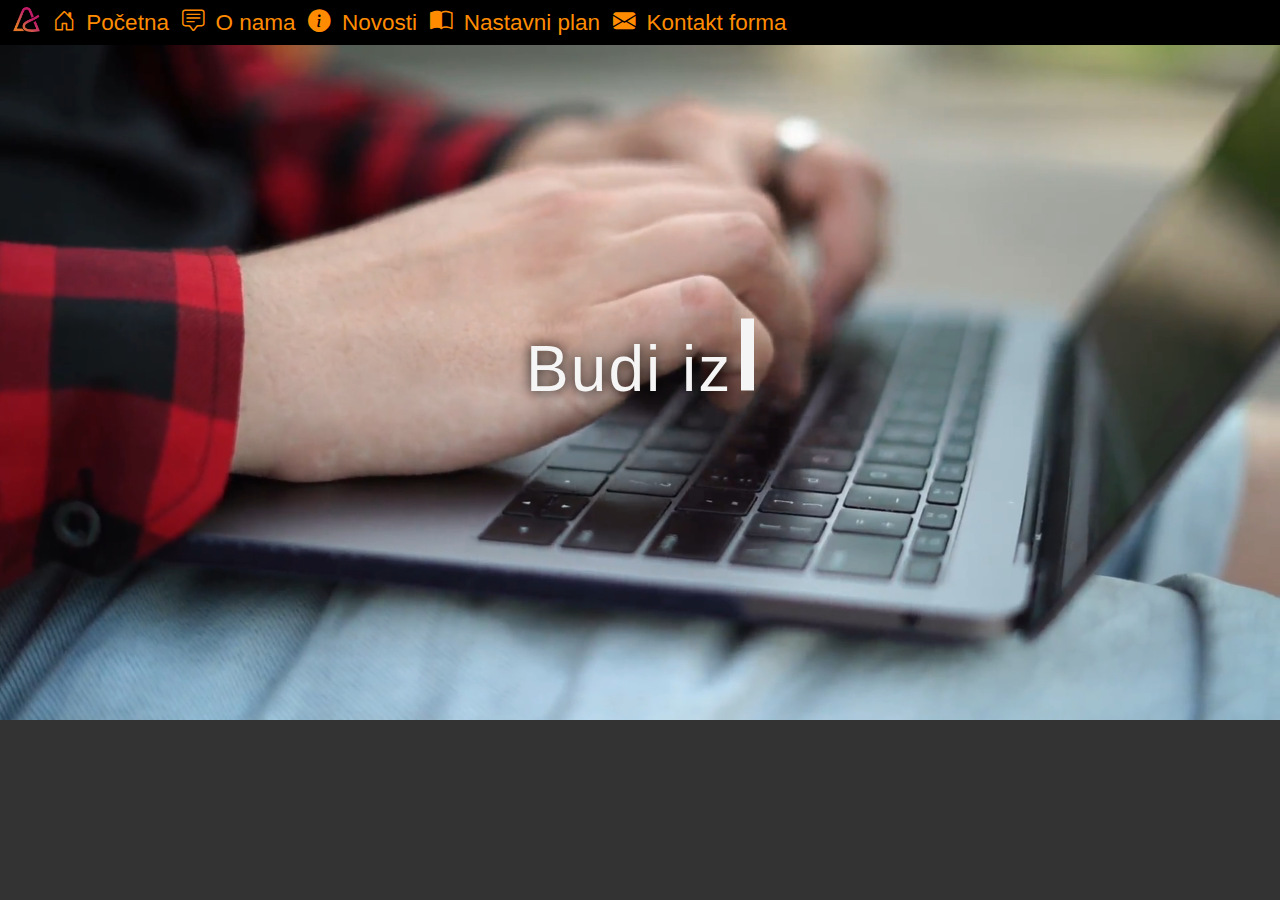
<file: index.html>
<!DOCTYPE html>
<html lang="en">
  <head>
    <title>SUPIT projekt Hrvoje Maršić - početna</title>
    <meta charset="UTF-8" />
    <meta http-equiv="X-UA-Compatible" content="IE=edge" />
    <meta name="viewport" content="width=device-width, initial-scale=1.0" />
    <meta name="description" content="Početna stranica projekta iz SUPIT-a" />

    <link
      rel="stylesheet"
      href="https://cdn.jsdelivr.net/npm/bootstrap-icons@1.9.1/font/bootstrap-icons.css"
    />
    <link rel="stylesheet" href="jquery-ui-dist/jquery-ui.min.css" />
    <link rel="stylesheet" href="css/style.css" />
    <link rel="stylesheet" href="css/index.css" />
    <link rel="stylesheet" href="css/navigation.css" />
    <link rel="stylesheet" href="css/form.css" />
    <link rel="stylesheet" href="css/footer.css" />

    <script src="jquery-ui-dist/external/jquery/jquery.js"></script>
    <script src="jquery-ui-dist/jquery-ui.min.js"></script>
  </head>

  <body>
    <div id="btnDiv">
      <button id="closeTogg">☰</button>
    </div>
    <div id="navDiv">
      <nav id="nav_placeholder"></nav>
    </div>
    <script src="js/navigation.js"></script>

    <div id="background">
      <img src="images/Algebra-blackBackground.jpg" alt="Algebra-black-logo" />
    </div>

    <div id="myVideoDiv">
      <video autoplay muted loop id="myVideo">
        <source src="videos/typingOnlaptop.mp4" type="video/mp4" />
      </video>
      <div
        id="anim"
        style="
          position: absolute;
          top: 50%;
          left: 50%;
          transform: translate(-50%, -50%);
        "
      >
        <div id="text1"></div>
        <div id="text2"></div>
        <div id="cursor1"></div>
      </div>
      <div
        id="anim1"
        style="
          position: absolute;
          top: 75%;
          left: 50%;
          transform: translate(-50%, -50%);
        "
      >
        <div id="text3"></div>
        <div id="cursor2"></div>
      </div>
    </div>

    <div id="foot_placeholder"></div>
    <script src="js/footer.js"></script>
    <script src="js/typeWriter.js"></script>
  </body>
</html>
</file>
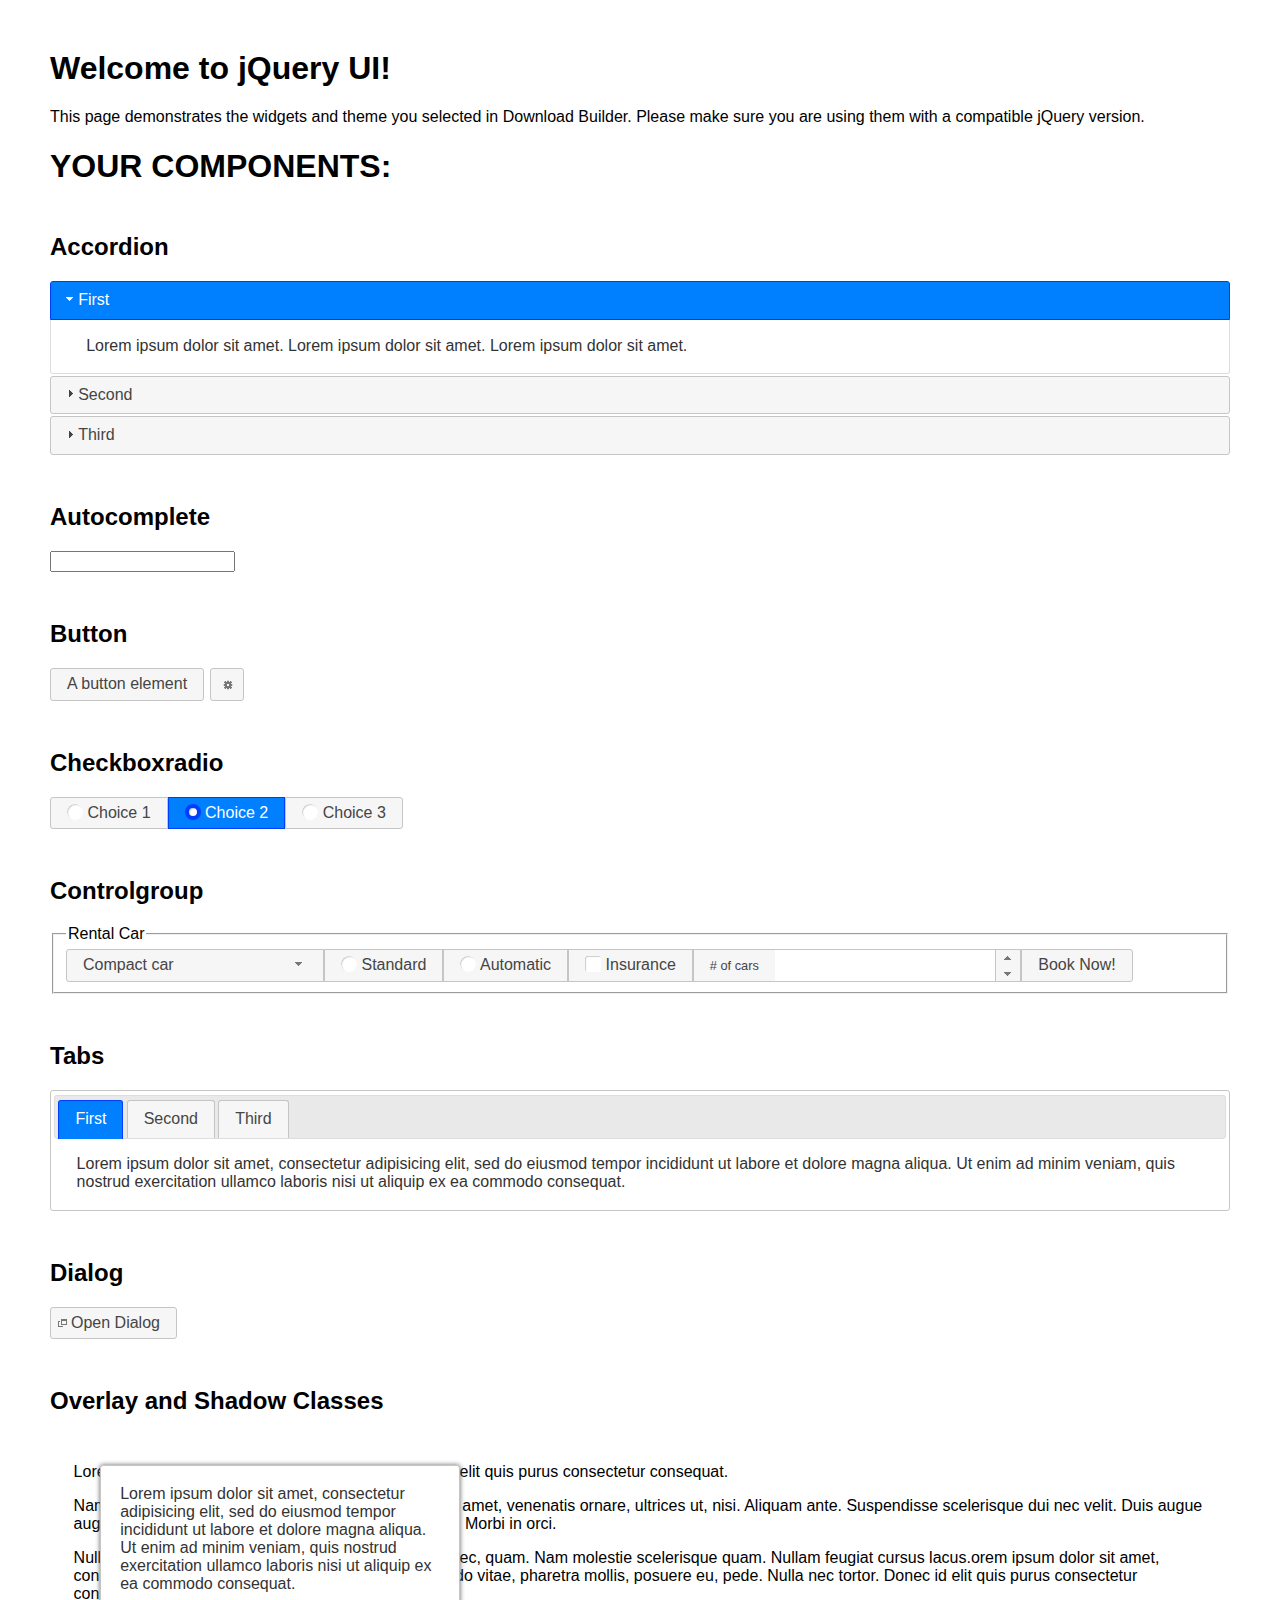
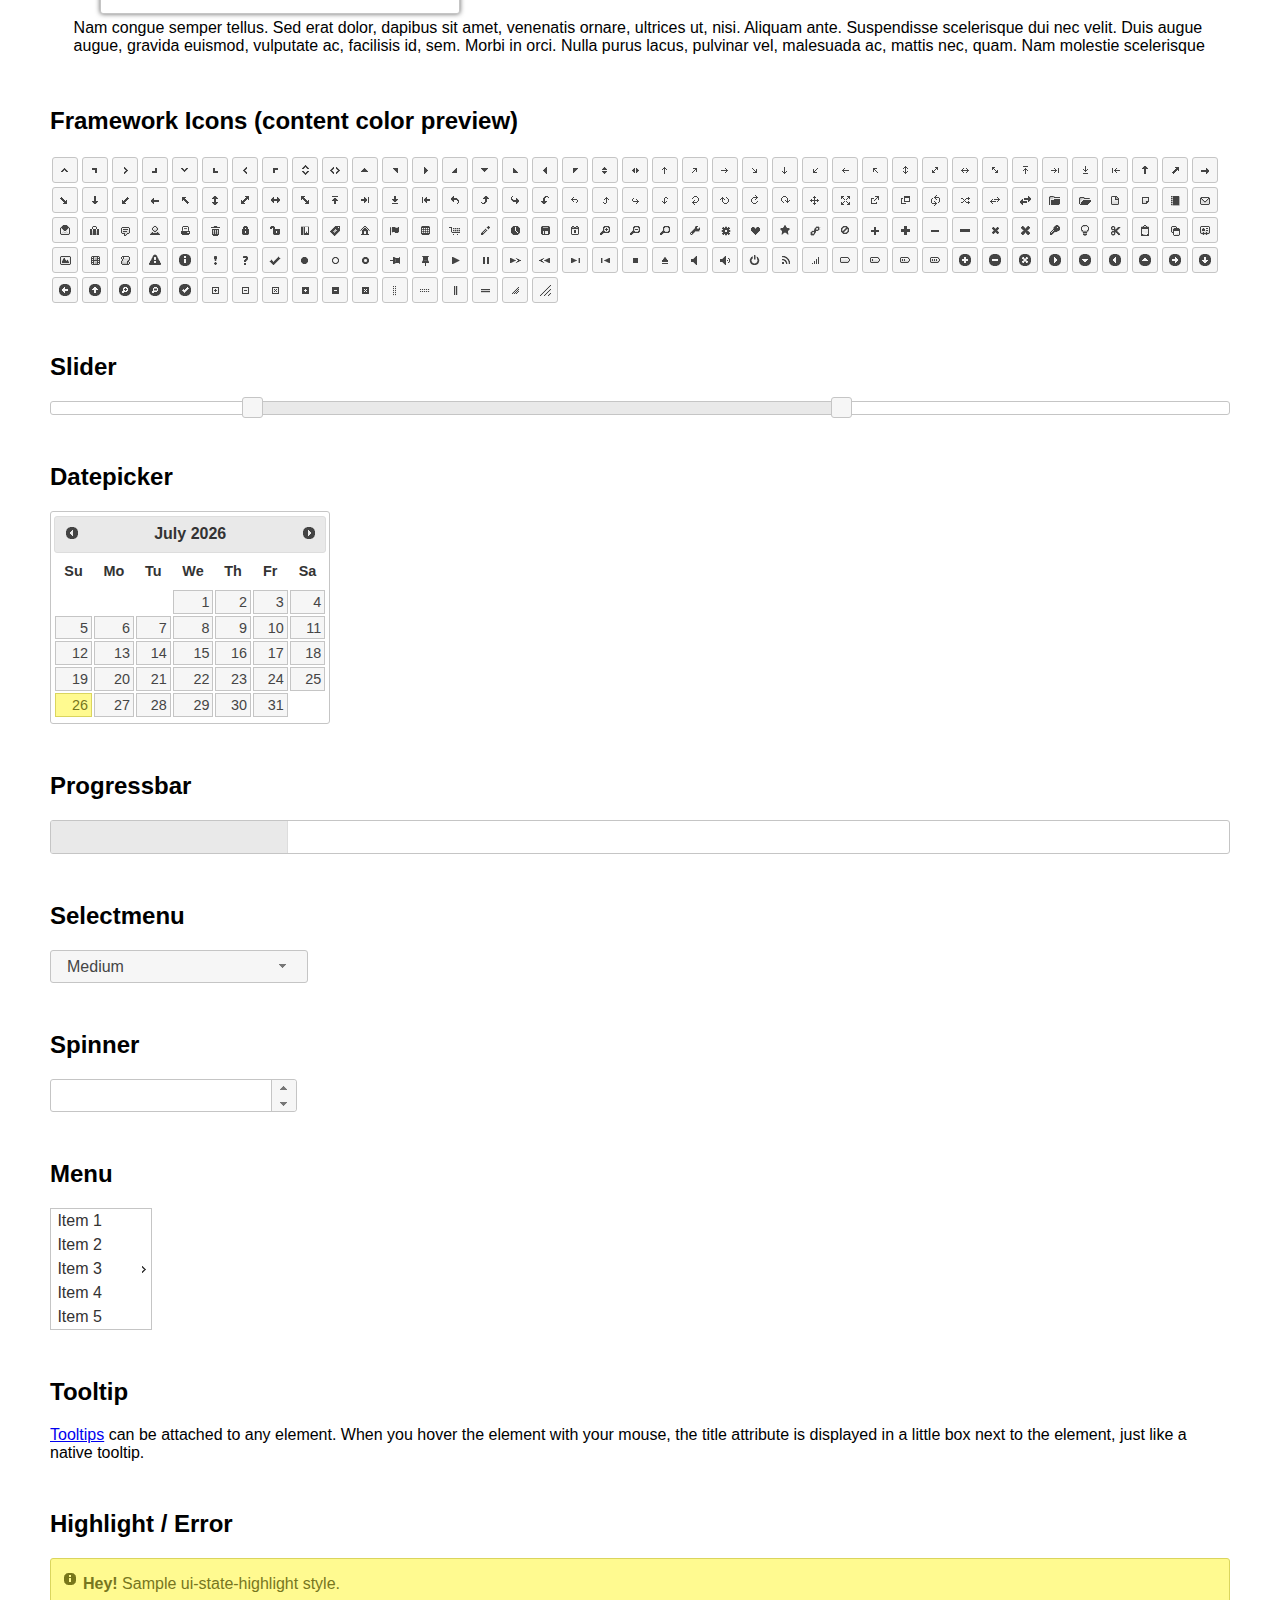
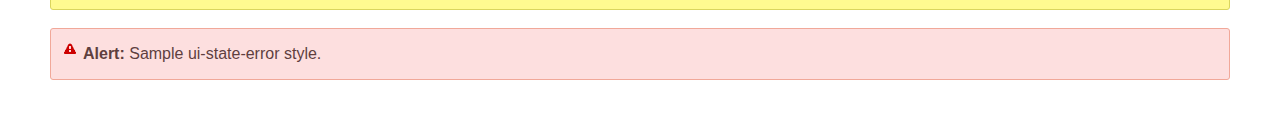
<file: jquery-ui-dist/index.html>
<!doctype html>
<html lang="us">
<head>
	<meta charset="utf-8">
	<title>jQuery UI Example Page</title>
	<link href="jquery-ui.css" rel="stylesheet">
	<style>
	body{
		font-family: "Trebuchet MS", sans-serif;
		margin: 50px;
	}
	.demoHeaders {
		margin-top: 2em;
	}
	#dialog-link {
		padding: .4em 1em .4em 20px;
		text-decoration: none;
		position: relative;
	}
	#dialog-link span.ui-icon {
		margin: 0 5px 0 0;
		position: absolute;
		left: .2em;
		top: 50%;
		margin-top: -8px;
	}
	#icons {
		margin: 0;
		padding: 0;
	}
	#icons li {
		margin: 2px;
		position: relative;
		padding: 4px 0;
		cursor: pointer;
		float: left;
		list-style: none;
	}
	#icons span.ui-icon {
		float: left;
		margin: 0 4px;
	}
	.fakewindowcontain .ui-widget-overlay {
		position: absolute;
	}
	select {
		width: 200px;
	}
	</style>
</head>
<body>

<h1>Welcome to jQuery UI!</h1>

<div class="ui-widget">
	<p>This page demonstrates the widgets and theme you selected in Download Builder. Please make sure you are using them with a compatible jQuery version.</p>
</div>

<h1>YOUR COMPONENTS:</h1>


<!-- Accordion -->
<h2 class="demoHeaders">Accordion</h2>
<div id="accordion">
	<h3>First</h3>
	<div>Lorem ipsum dolor sit amet. Lorem ipsum dolor sit amet. Lorem ipsum dolor sit amet.</div>
	<h3>Second</h3>
	<div>Phasellus mattis tincidunt nibh.</div>
	<h3>Third</h3>
	<div>Nam dui erat, auctor a, dignissim quis.</div>
</div>



<!-- Autocomplete -->
<h2 class="demoHeaders">Autocomplete</h2>
<div>
	<input id="autocomplete" title="type &quot;a&quot;">
</div>



<!-- Button -->
<h2 class="demoHeaders">Button</h2>
<button id="button">A button element</button>
<button id="button-icon">An icon-only button</button>



<!-- Checkboxradio -->
<h2 class="demoHeaders">Checkboxradio</h2>
<form style="margin-top: 1em;">
	<div id="radioset">
		<input type="radio" id="radio1" name="radio"><label for="radio1">Choice 1</label>
		<input type="radio" id="radio2" name="radio" checked="checked"><label for="radio2">Choice 2</label>
		<input type="radio" id="radio3" name="radio"><label for="radio3">Choice 3</label>
	</div>
</form>



<!-- Controlgroup -->
<h2 class="demoHeaders">Controlgroup</h2>
<fieldset>
	<legend>Rental Car</legend>
	<div id="controlgroup">
		<select id="car-type">
			<option>Compact car</option>
			<option>Midsize car</option>
			<option>Full size car</option>
			<option>SUV</option>
			<option>Luxury</option>
			<option>Truck</option>
			<option>Van</option>
		</select>
		<label for="transmission-standard">Standard</label>
		<input type="radio" name="transmission" id="transmission-standard">
		<label for="transmission-automatic">Automatic</label>
		<input type="radio" name="transmission" id="transmission-automatic">
		<label for="insurance">Insurance</label>
		<input type="checkbox" name="insurance" id="insurance">
		<label for="horizontal-spinner" class="ui-controlgroup-label"># of cars</label>
		<input id="horizontal-spinner" class="ui-spinner-input">
		<button>Book Now!</button>
	</div>
</fieldset>



<!-- Tabs -->
<h2 class="demoHeaders">Tabs</h2>
<div id="tabs">
	<ul>
		<li><a href="#tabs-1">First</a></li>
		<li><a href="#tabs-2">Second</a></li>
		<li><a href="#tabs-3">Third</a></li>
	</ul>
	<div id="tabs-1">Lorem ipsum dolor sit amet, consectetur adipisicing elit, sed do eiusmod tempor incididunt ut labore et dolore magna aliqua. Ut enim ad minim veniam, quis nostrud exercitation ullamco laboris nisi ut aliquip ex ea commodo consequat.</div>
	<div id="tabs-2">Phasellus mattis tincidunt nibh. Cras orci urna, blandit id, pretium vel, aliquet ornare, felis. Maecenas scelerisque sem non nisl. Fusce sed lorem in enim dictum bibendum.</div>
	<div id="tabs-3">Nam dui erat, auctor a, dignissim quis, sollicitudin eu, felis. Pellentesque nisi urna, interdum eget, sagittis et, consequat vestibulum, lacus. Mauris porttitor ullamcorper augue.</div>
</div>



<h2 class="demoHeaders">Dialog</h2>
<p>
	<button id="dialog-link" class="ui-button ui-corner-all ui-widget">
		<span class="ui-icon ui-icon-newwin"></span>Open Dialog
	</button>
</p>

<h2 class="demoHeaders">Overlay and Shadow Classes</h2>
<div style="position: relative; width: 96%; height: 200px; padding:1% 2%; overflow:hidden;" class="fakewindowcontain">
	<p>Lorem ipsum dolor sit amet,  Nulla nec tortor. Donec id elit quis purus consectetur consequat. </p><p>Nam congue semper tellus. Sed erat dolor, dapibus sit amet, venenatis ornare, ultrices ut, nisi. Aliquam ante. Suspendisse scelerisque dui nec velit. Duis augue augue, gravida euismod, vulputate ac, facilisis id, sem. Morbi in orci. </p><p>Nulla purus lacus, pulvinar vel, malesuada ac, mattis nec, quam. Nam molestie scelerisque quam. Nullam feugiat cursus lacus.orem ipsum dolor sit amet, consectetur adipiscing elit. Donec libero risus, commodo vitae, pharetra mollis, posuere eu, pede. Nulla nec tortor. Donec id elit quis purus consectetur consequat. </p><p>Nam congue semper tellus. Sed erat dolor, dapibus sit amet, venenatis ornare, ultrices ut, nisi. Aliquam ante. Suspendisse scelerisque dui nec velit. Duis augue augue, gravida euismod, vulputate ac, facilisis id, sem. Morbi in orci. Nulla purus lacus, pulvinar vel, malesuada ac, mattis nec, quam. Nam molestie scelerisque quam. </p><p>Nullam feugiat cursus lacus.orem ipsum dolor sit amet, consectetur adipiscing elit. Donec libero risus, commodo vitae, pharetra mollis, posuere eu, pede. Nulla nec tortor. Donec id elit quis purus consectetur consequat. Nam congue semper tellus. Sed erat dolor, dapibus sit amet, venenatis ornare, ultrices ut, nisi. Aliquam ante. </p><p>Suspendisse scelerisque dui nec velit. Duis augue augue, gravida euismod, vulputate ac, facilisis id, sem. Morbi in orci. Nulla purus lacus, pulvinar vel, malesuada ac, mattis nec, quam. Nam molestie scelerisque quam. Nullam feugiat cursus lacus.orem ipsum dolor sit amet, consectetur adipiscing elit. Donec libero risus, commodo vitae, pharetra mollis, posuere eu, pede. Nulla nec tortor. Donec id elit quis purus consectetur consequat. Nam congue semper tellus. Sed erat dolor, dapibus sit amet, venenatis ornare, ultrices ut, nisi. </p>

	<!-- ui-dialog -->
	<div class="ui-widget-overlay ui-front"></div>
	<div style="position: absolute; width: 320px; left: 50px; top: 30px; padding: 1.2em" class="ui-widget ui-front ui-widget-content ui-corner-all ui-widget-shadow">
		Lorem ipsum dolor sit amet, consectetur adipisicing elit, sed do eiusmod tempor incididunt ut labore et dolore magna aliqua. Ut enim ad minim veniam, quis nostrud exercitation ullamco laboris nisi ut aliquip ex ea commodo consequat.
	</div>

</div>

<!-- ui-dialog -->
<div id="dialog" title="Dialog Title">
	<p>Lorem ipsum dolor sit amet, consectetur adipisicing elit, sed do eiusmod tempor incididunt ut labore et dolore magna aliqua. Ut enim ad minim veniam, quis nostrud exercitation ullamco laboris nisi ut aliquip ex ea commodo consequat.</p>
</div>



<h2 class="demoHeaders">Framework Icons (content color preview)</h2>
<ul id="icons" class="ui-widget ui-helper-clearfix">
	<li class="ui-state-default ui-corner-all" title=".ui-icon-caret-1-n"><span class="ui-icon ui-icon-caret-1-n"></span></li>
	<li class="ui-state-default ui-corner-all" title=".ui-icon-caret-1-ne"><span class="ui-icon ui-icon-caret-1-ne"></span></li>
	<li class="ui-state-default ui-corner-all" title=".ui-icon-caret-1-e"><span class="ui-icon ui-icon-caret-1-e"></span></li>
	<li class="ui-state-default ui-corner-all" title=".ui-icon-caret-1-se"><span class="ui-icon ui-icon-caret-1-se"></span></li>
	<li class="ui-state-default ui-corner-all" title=".ui-icon-caret-1-s"><span class="ui-icon ui-icon-caret-1-s"></span></li>
	<li class="ui-state-default ui-corner-all" title=".ui-icon-caret-1-sw"><span class="ui-icon ui-icon-caret-1-sw"></span></li>
	<li class="ui-state-default ui-corner-all" title=".ui-icon-caret-1-w"><span class="ui-icon ui-icon-caret-1-w"></span></li>
	<li class="ui-state-default ui-corner-all" title=".ui-icon-caret-1-nw"><span class="ui-icon ui-icon-caret-1-nw"></span></li>
	<li class="ui-state-default ui-corner-all" title=".ui-icon-caret-2-n-s"><span class="ui-icon ui-icon-caret-2-n-s"></span></li>
	<li class="ui-state-default ui-corner-all" title=".ui-icon-caret-2-e-w"><span class="ui-icon ui-icon-caret-2-e-w"></span></li>
	<li class="ui-state-default ui-corner-all" title=".ui-icon-triangle-1-n"><span class="ui-icon ui-icon-triangle-1-n"></span></li>
	<li class="ui-state-default ui-corner-all" title=".ui-icon-triangle-1-ne"><span class="ui-icon ui-icon-triangle-1-ne"></span></li>
	<li class="ui-state-default ui-corner-all" title=".ui-icon-triangle-1-e"><span class="ui-icon ui-icon-triangle-1-e"></span></li>
	<li class="ui-state-default ui-corner-all" title=".ui-icon-triangle-1-se"><span class="ui-icon ui-icon-triangle-1-se"></span></li>
	<li class="ui-state-default ui-corner-all" title=".ui-icon-triangle-1-s"><span class="ui-icon ui-icon-triangle-1-s"></span></li>
	<li class="ui-state-default ui-corner-all" title=".ui-icon-triangle-1-sw"><span class="ui-icon ui-icon-triangle-1-sw"></span></li>
	<li class="ui-state-default ui-corner-all" title=".ui-icon-triangle-1-w"><span class="ui-icon ui-icon-triangle-1-w"></span></li>
	<li class="ui-state-default ui-corner-all" title=".ui-icon-triangle-1-nw"><span class="ui-icon ui-icon-triangle-1-nw"></span></li>
	<li class="ui-state-default ui-corner-all" title=".ui-icon-triangle-2-n-s"><span class="ui-icon ui-icon-triangle-2-n-s"></span></li>
	<li class="ui-state-default ui-corner-all" title=".ui-icon-triangle-2-e-w"><span class="ui-icon ui-icon-triangle-2-e-w"></span></li>
	<li class="ui-state-default ui-corner-all" title=".ui-icon-arrow-1-n"><span class="ui-icon ui-icon-arrow-1-n"></span></li>
	<li class="ui-state-default ui-corner-all" title=".ui-icon-arrow-1-ne"><span class="ui-icon ui-icon-arrow-1-ne"></span></li>
	<li class="ui-state-default ui-corner-all" title=".ui-icon-arrow-1-e"><span class="ui-icon ui-icon-arrow-1-e"></span></li>
	<li class="ui-state-default ui-corner-all" title=".ui-icon-arrow-1-se"><span class="ui-icon ui-icon-arrow-1-se"></span></li>
	<li class="ui-state-default ui-corner-all" title=".ui-icon-arrow-1-s"><span class="ui-icon ui-icon-arrow-1-s"></span></li>
	<li class="ui-state-default ui-corner-all" title=".ui-icon-arrow-1-sw"><span class="ui-icon ui-icon-arrow-1-sw"></span></li>
	<li class="ui-state-default ui-corner-all" title=".ui-icon-arrow-1-w"><span class="ui-icon ui-icon-arrow-1-w"></span></li>
	<li class="ui-state-default ui-corner-all" title=".ui-icon-arrow-1-nw"><span class="ui-icon ui-icon-arrow-1-nw"></span></li>
	<li class="ui-state-default ui-corner-all" title=".ui-icon-arrow-2-n-s"><span class="ui-icon ui-icon-arrow-2-n-s"></span></li>
	<li class="ui-state-default ui-corner-all" title=".ui-icon-arrow-2-ne-sw"><span class="ui-icon ui-icon-arrow-2-ne-sw"></span></li>
	<li class="ui-state-default ui-corner-all" title=".ui-icon-arrow-2-e-w"><span class="ui-icon ui-icon-arrow-2-e-w"></span></li>
	<li class="ui-state-default ui-corner-all" title=".ui-icon-arrow-2-se-nw"><span class="ui-icon ui-icon-arrow-2-se-nw"></span></li>
	<li class="ui-state-default ui-corner-all" title=".ui-icon-arrowstop-1-n"><span class="ui-icon ui-icon-arrowstop-1-n"></span></li>
	<li class="ui-state-default ui-corner-all" title=".ui-icon-arrowstop-1-e"><span class="ui-icon ui-icon-arrowstop-1-e"></span></li>
	<li class="ui-state-default ui-corner-all" title=".ui-icon-arrowstop-1-s"><span class="ui-icon ui-icon-arrowstop-1-s"></span></li>
	<li class="ui-state-default ui-corner-all" title=".ui-icon-arrowstop-1-w"><span class="ui-icon ui-icon-arrowstop-1-w"></span></li>
	<li class="ui-state-default ui-corner-all" title=".ui-icon-arrowthick-1-n"><span class="ui-icon ui-icon-arrowthick-1-n"></span></li>
	<li class="ui-state-default ui-corner-all" title=".ui-icon-arrowthick-1-ne"><span class="ui-icon ui-icon-arrowthick-1-ne"></span></li>
	<li class="ui-state-default ui-corner-all" title=".ui-icon-arrowthick-1-e"><span class="ui-icon ui-icon-arrowthick-1-e"></span></li>
	<li class="ui-state-default ui-corner-all" title=".ui-icon-arrowthick-1-se"><span class="ui-icon ui-icon-arrowthick-1-se"></span></li>
	<li class="ui-state-default ui-corner-all" title=".ui-icon-arrowthick-1-s"><span class="ui-icon ui-icon-arrowthick-1-s"></span></li>
	<li class="ui-state-default ui-corner-all" title=".ui-icon-arrowthick-1-sw"><span class="ui-icon ui-icon-arrowthick-1-sw"></span></li>
	<li class="ui-state-default ui-corner-all" title=".ui-icon-arrowthick-1-w"><span class="ui-icon ui-icon-arrowthick-1-w"></span></li>
	<li class="ui-state-default ui-corner-all" title=".ui-icon-arrowthick-1-nw"><span class="ui-icon ui-icon-arrowthick-1-nw"></span></li>
	<li class="ui-state-default ui-corner-all" title=".ui-icon-arrowthick-2-n-s"><span class="ui-icon ui-icon-arrowthick-2-n-s"></span></li>
	<li class="ui-state-default ui-corner-all" title=".ui-icon-arrowthick-2-ne-sw"><span class="ui-icon ui-icon-arrowthick-2-ne-sw"></span></li>
	<li class="ui-state-default ui-corner-all" title=".ui-icon-arrowthick-2-e-w"><span class="ui-icon ui-icon-arrowthick-2-e-w"></span></li>
	<li class="ui-state-default ui-corner-all" title=".ui-icon-arrowthick-2-se-nw"><span class="ui-icon ui-icon-arrowthick-2-se-nw"></span></li>
	<li class="ui-state-default ui-corner-all" title=".ui-icon-arrowthickstop-1-n"><span class="ui-icon ui-icon-arrowthickstop-1-n"></span></li>
	<li class="ui-state-default ui-corner-all" title=".ui-icon-arrowthickstop-1-e"><span class="ui-icon ui-icon-arrowthickstop-1-e"></span></li>
	<li class="ui-state-default ui-corner-all" title=".ui-icon-arrowthickstop-1-s"><span class="ui-icon ui-icon-arrowthickstop-1-s"></span></li>
	<li class="ui-state-default ui-corner-all" title=".ui-icon-arrowthickstop-1-w"><span class="ui-icon ui-icon-arrowthickstop-1-w"></span></li>
	<li class="ui-state-default ui-corner-all" title=".ui-icon-arrowreturnthick-1-w"><span class="ui-icon ui-icon-arrowreturnthick-1-w"></span></li>
	<li class="ui-state-default ui-corner-all" title=".ui-icon-arrowreturnthick-1-n"><span class="ui-icon ui-icon-arrowreturnthick-1-n"></span></li>
	<li class="ui-state-default ui-corner-all" title=".ui-icon-arrowreturnthick-1-e"><span class="ui-icon ui-icon-arrowreturnthick-1-e"></span></li>
	<li class="ui-state-default ui-corner-all" title=".ui-icon-arrowreturnthick-1-s"><span class="ui-icon ui-icon-arrowreturnthick-1-s"></span></li>
	<li class="ui-state-default ui-corner-all" title=".ui-icon-arrowreturn-1-w"><span class="ui-icon ui-icon-arrowreturn-1-w"></span></li>
	<li class="ui-state-default ui-corner-all" title=".ui-icon-arrowreturn-1-n"><span class="ui-icon ui-icon-arrowreturn-1-n"></span></li>
	<li class="ui-state-default ui-corner-all" title=".ui-icon-arrowreturn-1-e"><span class="ui-icon ui-icon-arrowreturn-1-e"></span></li>
	<li class="ui-state-default ui-corner-all" title=".ui-icon-arrowreturn-1-s"><span class="ui-icon ui-icon-arrowreturn-1-s"></span></li>
	<li class="ui-state-default ui-corner-all" title=".ui-icon-arrowrefresh-1-w"><span class="ui-icon ui-icon-arrowrefresh-1-w"></span></li>
	<li class="ui-state-default ui-corner-all" title=".ui-icon-arrowrefresh-1-n"><span class="ui-icon ui-icon-arrowrefresh-1-n"></span></li>
	<li class="ui-state-default ui-corner-all" title=".ui-icon-arrowrefresh-1-e"><span class="ui-icon ui-icon-arrowrefresh-1-e"></span></li>
	<li class="ui-state-default ui-corner-all" title=".ui-icon-arrowrefresh-1-s"><span class="ui-icon ui-icon-arrowrefresh-1-s"></span></li>
	<li class="ui-state-default ui-corner-all" title=".ui-icon-arrow-4"><span class="ui-icon ui-icon-arrow-4"></span></li>
	<li class="ui-state-default ui-corner-all" title=".ui-icon-arrow-4-diag"><span class="ui-icon ui-icon-arrow-4-diag"></span></li>
	<li class="ui-state-default ui-corner-all" title=".ui-icon-extlink"><span class="ui-icon ui-icon-extlink"></span></li>
	<li class="ui-state-default ui-corner-all" title=".ui-icon-newwin"><span class="ui-icon ui-icon-newwin"></span></li>
	<li class="ui-state-default ui-corner-all" title=".ui-icon-refresh"><span class="ui-icon ui-icon-refresh"></span></li>
	<li class="ui-state-default ui-corner-all" title=".ui-icon-shuffle"><span class="ui-icon ui-icon-shuffle"></span></li>
	<li class="ui-state-default ui-corner-all" title=".ui-icon-transfer-e-w"><span class="ui-icon ui-icon-transfer-e-w"></span></li>
	<li class="ui-state-default ui-corner-all" title=".ui-icon-transferthick-e-w"><span class="ui-icon ui-icon-transferthick-e-w"></span></li>
	<li class="ui-state-default ui-corner-all" title=".ui-icon-folder-collapsed"><span class="ui-icon ui-icon-folder-collapsed"></span></li>
	<li class="ui-state-default ui-corner-all" title=".ui-icon-folder-open"><span class="ui-icon ui-icon-folder-open"></span></li>
	<li class="ui-state-default ui-corner-all" title=".ui-icon-document"><span class="ui-icon ui-icon-document"></span></li>
	<li class="ui-state-default ui-corner-all" title=".ui-icon-document-b"><span class="ui-icon ui-icon-document-b"></span></li>
	<li class="ui-state-default ui-corner-all" title=".ui-icon-note"><span class="ui-icon ui-icon-note"></span></li>
	<li class="ui-state-default ui-corner-all" title=".ui-icon-mail-closed"><span class="ui-icon ui-icon-mail-closed"></span></li>
	<li class="ui-state-default ui-corner-all" title=".ui-icon-mail-open"><span class="ui-icon ui-icon-mail-open"></span></li>
	<li class="ui-state-default ui-corner-all" title=".ui-icon-suitcase"><span class="ui-icon ui-icon-suitcase"></span></li>
	<li class="ui-state-default ui-corner-all" title=".ui-icon-comment"><span class="ui-icon ui-icon-comment"></span></li>
	<li class="ui-state-default ui-corner-all" title=".ui-icon-person"><span class="ui-icon ui-icon-person"></span></li>
	<li class="ui-state-default ui-corner-all" title=".ui-icon-print"><span class="ui-icon ui-icon-print"></span></li>
	<li class="ui-state-default ui-corner-all" title=".ui-icon-trash"><span class="ui-icon ui-icon-trash"></span></li>
	<li class="ui-state-default ui-corner-all" title=".ui-icon-locked"><span class="ui-icon ui-icon-locked"></span></li>
	<li class="ui-state-default ui-corner-all" title=".ui-icon-unlocked"><span class="ui-icon ui-icon-unlocked"></span></li>
	<li class="ui-state-default ui-corner-all" title=".ui-icon-bookmark"><span class="ui-icon ui-icon-bookmark"></span></li>
	<li class="ui-state-default ui-corner-all" title=".ui-icon-tag"><span class="ui-icon ui-icon-tag"></span></li>
	<li class="ui-state-default ui-corner-all" title=".ui-icon-home"><span class="ui-icon ui-icon-home"></span></li>
	<li class="ui-state-default ui-corner-all" title=".ui-icon-flag"><span class="ui-icon ui-icon-flag"></span></li>
	<li class="ui-state-default ui-corner-all" title=".ui-icon-calculator"><span class="ui-icon ui-icon-calculator"></span></li>
	<li class="ui-state-default ui-corner-all" title=".ui-icon-cart"><span class="ui-icon ui-icon-cart"></span></li>
	<li class="ui-state-default ui-corner-all" title=".ui-icon-pencil"><span class="ui-icon ui-icon-pencil"></span></li>
	<li class="ui-state-default ui-corner-all" title=".ui-icon-clock"><span class="ui-icon ui-icon-clock"></span></li>
	<li class="ui-state-default ui-corner-all" title=".ui-icon-disk"><span class="ui-icon ui-icon-disk"></span></li>
	<li class="ui-state-default ui-corner-all" title=".ui-icon-calendar"><span class="ui-icon ui-icon-calendar"></span></li>
	<li class="ui-state-default ui-corner-all" title=".ui-icon-zoomin"><span class="ui-icon ui-icon-zoomin"></span></li>
	<li class="ui-state-default ui-corner-all" title=".ui-icon-zoomout"><span class="ui-icon ui-icon-zoomout"></span></li>
	<li class="ui-state-default ui-corner-all" title=".ui-icon-search"><span class="ui-icon ui-icon-search"></span></li>
	<li class="ui-state-default ui-corner-all" title=".ui-icon-wrench"><span class="ui-icon ui-icon-wrench"></span></li>
	<li class="ui-state-default ui-corner-all" title=".ui-icon-gear"><span class="ui-icon ui-icon-gear"></span></li>
	<li class="ui-state-default ui-corner-all" title=".ui-icon-heart"><span class="ui-icon ui-icon-heart"></span></li>
	<li class="ui-state-default ui-corner-all" title=".ui-icon-star"><span class="ui-icon ui-icon-star"></span></li>
	<li class="ui-state-default ui-corner-all" title=".ui-icon-link"><span class="ui-icon ui-icon-link"></span></li>
	<li class="ui-state-default ui-corner-all" title=".ui-icon-cancel"><span class="ui-icon ui-icon-cancel"></span></li>
	<li class="ui-state-default ui-corner-all" title=".ui-icon-plus"><span class="ui-icon ui-icon-plus"></span></li>
	<li class="ui-state-default ui-corner-all" title=".ui-icon-plusthick"><span class="ui-icon ui-icon-plusthick"></span></li>
	<li class="ui-state-default ui-corner-all" title=".ui-icon-minus"><span class="ui-icon ui-icon-minus"></span></li>
	<li class="ui-state-default ui-corner-all" title=".ui-icon-minusthick"><span class="ui-icon ui-icon-minusthick"></span></li>
	<li class="ui-state-default ui-corner-all" title=".ui-icon-close"><span class="ui-icon ui-icon-close"></span></li>
	<li class="ui-state-default ui-corner-all" title=".ui-icon-closethick"><span class="ui-icon ui-icon-closethick"></span></li>
	<li class="ui-state-default ui-corner-all" title=".ui-icon-key"><span class="ui-icon ui-icon-key"></span></li>
	<li class="ui-state-default ui-corner-all" title=".ui-icon-lightbulb"><span class="ui-icon ui-icon-lightbulb"></span></li>
	<li class="ui-state-default ui-corner-all" title=".ui-icon-scissors"><span class="ui-icon ui-icon-scissors"></span></li>
	<li class="ui-state-default ui-corner-all" title=".ui-icon-clipboard"><span class="ui-icon ui-icon-clipboard"></span></li>
	<li class="ui-state-default ui-corner-all" title=".ui-icon-copy"><span class="ui-icon ui-icon-copy"></span></li>
	<li class="ui-state-default ui-corner-all" title=".ui-icon-contact"><span class="ui-icon ui-icon-contact"></span></li>
	<li class="ui-state-default ui-corner-all" title=".ui-icon-image"><span class="ui-icon ui-icon-image"></span></li>
	<li class="ui-state-default ui-corner-all" title=".ui-icon-video"><span class="ui-icon ui-icon-video"></span></li>
	<li class="ui-state-default ui-corner-all" title=".ui-icon-script"><span class="ui-icon ui-icon-script"></span></li>
	<li class="ui-state-default ui-corner-all" title=".ui-icon-alert"><span class="ui-icon ui-icon-alert"></span></li>
	<li class="ui-state-default ui-corner-all" title=".ui-icon-info"><span class="ui-icon ui-icon-info"></span></li>
	<li class="ui-state-default ui-corner-all" title=".ui-icon-notice"><span class="ui-icon ui-icon-notice"></span></li>
	<li class="ui-state-default ui-corner-all" title=".ui-icon-help"><span class="ui-icon ui-icon-help"></span></li>
	<li class="ui-state-default ui-corner-all" title=".ui-icon-check"><span class="ui-icon ui-icon-check"></span></li>
	<li class="ui-state-default ui-corner-all" title=".ui-icon-bullet"><span class="ui-icon ui-icon-bullet"></span></li>
	<li class="ui-state-default ui-corner-all" title=".ui-icon-radio-off"><span class="ui-icon ui-icon-radio-off"></span></li>
	<li class="ui-state-default ui-corner-all" title=".ui-icon-radio-on"><span class="ui-icon ui-icon-radio-on"></span></li>
	<li class="ui-state-default ui-corner-all" title=".ui-icon-pin-w"><span class="ui-icon ui-icon-pin-w"></span></li>
	<li class="ui-state-default ui-corner-all" title=".ui-icon-pin-s"><span class="ui-icon ui-icon-pin-s"></span></li>
	<li class="ui-state-default ui-corner-all" title=".ui-icon-play"><span class="ui-icon ui-icon-play"></span></li>
	<li class="ui-state-default ui-corner-all" title=".ui-icon-pause"><span class="ui-icon ui-icon-pause"></span></li>
	<li class="ui-state-default ui-corner-all" title=".ui-icon-seek-next"><span class="ui-icon ui-icon-seek-next"></span></li>
	<li class="ui-state-default ui-corner-all" title=".ui-icon-seek-prev"><span class="ui-icon ui-icon-seek-prev"></span></li>
	<li class="ui-state-default ui-corner-all" title=".ui-icon-seek-end"><span class="ui-icon ui-icon-seek-end"></span></li>
	<li class="ui-state-default ui-corner-all" title=".ui-icon-seek-first"><span class="ui-icon ui-icon-seek-first"></span></li>
	<li class="ui-state-default ui-corner-all" title=".ui-icon-stop"><span class="ui-icon ui-icon-stop"></span></li>
	<li class="ui-state-default ui-corner-all" title=".ui-icon-eject"><span class="ui-icon ui-icon-eject"></span></li>
	<li class="ui-state-default ui-corner-all" title=".ui-icon-volume-off"><span class="ui-icon ui-icon-volume-off"></span></li>
	<li class="ui-state-default ui-corner-all" title=".ui-icon-volume-on"><span class="ui-icon ui-icon-volume-on"></span></li>
	<li class="ui-state-default ui-corner-all" title=".ui-icon-power"><span class="ui-icon ui-icon-power"></span></li>
	<li class="ui-state-default ui-corner-all" title=".ui-icon-signal-diag"><span class="ui-icon ui-icon-signal-diag"></span></li>
	<li class="ui-state-default ui-corner-all" title=".ui-icon-signal"><span class="ui-icon ui-icon-signal"></span></li>
	<li class="ui-state-default ui-corner-all" title=".ui-icon-battery-0"><span class="ui-icon ui-icon-battery-0"></span></li>
	<li class="ui-state-default ui-corner-all" title=".ui-icon-battery-1"><span class="ui-icon ui-icon-battery-1"></span></li>
	<li class="ui-state-default ui-corner-all" title=".ui-icon-battery-2"><span class="ui-icon ui-icon-battery-2"></span></li>
	<li class="ui-state-default ui-corner-all" title=".ui-icon-battery-3"><span class="ui-icon ui-icon-battery-3"></span></li>
	<li class="ui-state-default ui-corner-all" title=".ui-icon-circle-plus"><span class="ui-icon ui-icon-circle-plus"></span></li>
	<li class="ui-state-default ui-corner-all" title=".ui-icon-circle-minus"><span class="ui-icon ui-icon-circle-minus"></span></li>
	<li class="ui-state-default ui-corner-all" title=".ui-icon-circle-close"><span class="ui-icon ui-icon-circle-close"></span></li>
	<li class="ui-state-default ui-corner-all" title=".ui-icon-circle-triangle-e"><span class="ui-icon ui-icon-circle-triangle-e"></span></li>
	<li class="ui-state-default ui-corner-all" title=".ui-icon-circle-triangle-s"><span class="ui-icon ui-icon-circle-triangle-s"></span></li>
	<li class="ui-state-default ui-corner-all" title=".ui-icon-circle-triangle-w"><span class="ui-icon ui-icon-circle-triangle-w"></span></li>
	<li class="ui-state-default ui-corner-all" title=".ui-icon-circle-triangle-n"><span class="ui-icon ui-icon-circle-triangle-n"></span></li>
	<li class="ui-state-default ui-corner-all" title=".ui-icon-circle-arrow-e"><span class="ui-icon ui-icon-circle-arrow-e"></span></li>
	<li class="ui-state-default ui-corner-all" title=".ui-icon-circle-arrow-s"><span class="ui-icon ui-icon-circle-arrow-s"></span></li>
	<li class="ui-state-default ui-corner-all" title=".ui-icon-circle-arrow-w"><span class="ui-icon ui-icon-circle-arrow-w"></span></li>
	<li class="ui-state-default ui-corner-all" title=".ui-icon-circle-arrow-n"><span class="ui-icon ui-icon-circle-arrow-n"></span></li>
	<li class="ui-state-default ui-corner-all" title=".ui-icon-circle-zoomin"><span class="ui-icon ui-icon-circle-zoomin"></span></li>
	<li class="ui-state-default ui-corner-all" title=".ui-icon-circle-zoomout"><span class="ui-icon ui-icon-circle-zoomout"></span></li>
	<li class="ui-state-default ui-corner-all" title=".ui-icon-circle-check"><span class="ui-icon ui-icon-circle-check"></span></li>
	<li class="ui-state-default ui-corner-all" title=".ui-icon-circlesmall-plus"><span class="ui-icon ui-icon-circlesmall-plus"></span></li>
	<li class="ui-state-default ui-corner-all" title=".ui-icon-circlesmall-minus"><span class="ui-icon ui-icon-circlesmall-minus"></span></li>
	<li class="ui-state-default ui-corner-all" title=".ui-icon-circlesmall-close"><span class="ui-icon ui-icon-circlesmall-close"></span></li>
	<li class="ui-state-default ui-corner-all" title=".ui-icon-squaresmall-plus"><span class="ui-icon ui-icon-squaresmall-plus"></span></li>
	<li class="ui-state-default ui-corner-all" title=".ui-icon-squaresmall-minus"><span class="ui-icon ui-icon-squaresmall-minus"></span></li>
	<li class="ui-state-default ui-corner-all" title=".ui-icon-squaresmall-close"><span class="ui-icon ui-icon-squaresmall-close"></span></li>
	<li class="ui-state-default ui-corner-all" title=".ui-icon-grip-dotted-vertical"><span class="ui-icon ui-icon-grip-dotted-vertical"></span></li>
	<li class="ui-state-default ui-corner-all" title=".ui-icon-grip-dotted-horizontal"><span class="ui-icon ui-icon-grip-dotted-horizontal"></span></li>
	<li class="ui-state-default ui-corner-all" title=".ui-icon-grip-solid-vertical"><span class="ui-icon ui-icon-grip-solid-vertical"></span></li>
	<li class="ui-state-default ui-corner-all" title=".ui-icon-grip-solid-horizontal"><span class="ui-icon ui-icon-grip-solid-horizontal"></span></li>
	<li class="ui-state-default ui-corner-all" title=".ui-icon-gripsmall-diagonal-se"><span class="ui-icon ui-icon-gripsmall-diagonal-se"></span></li>
	<li class="ui-state-default ui-corner-all" title=".ui-icon-grip-diagonal-se"><span class="ui-icon ui-icon-grip-diagonal-se"></span></li>
</ul>


<!-- Slider -->
<h2 class="demoHeaders">Slider</h2>
<div id="slider"></div>



<!-- Datepicker -->
<h2 class="demoHeaders">Datepicker</h2>
<div id="datepicker"></div>



<!-- Progressbar -->
<h2 class="demoHeaders">Progressbar</h2>
<div id="progressbar"></div>



<!-- Progressbar -->
<h2 class="demoHeaders">Selectmenu</h2>
<select id="selectmenu">
	<option>Slower</option>
	<option>Slow</option>
	<option selected="selected">Medium</option>
	<option>Fast</option>
	<option>Faster</option>
</select>



<!-- Spinner -->
<h2 class="demoHeaders">Spinner</h2>
<input id="spinner">



<!-- Menu -->
<h2 class="demoHeaders">Menu</h2>
<ul style="width:100px;" id="menu">
	<li><div>Item 1</div></li>
	<li><div>Item 2</div></li>
	<li><div>Item 3</div>
		<ul>
			<li><div>Item 3-1</div></li>
			<li><div>Item 3-2</div></li>
			<li><div>Item 3-3</div></li>
			<li><div>Item 3-4</div></li>
			<li><div>Item 3-5</div></li>
		</ul>
	</li>
	<li><div>Item 4</div></li>
	<li><div>Item 5</div></li>
</ul>



<!-- Tooltip -->
<h2 class="demoHeaders">Tooltip</h2>
<p id="tooltip">
	<a href="#" title="That&apos;s what this widget is">Tooltips</a> can be attached to any element. When you hover
the element with your mouse, the title attribute is displayed in a little box next to the element, just like a native tooltip.
</p>


<!-- Highlight / Error -->
<h2 class="demoHeaders">Highlight / Error</h2>
<div class="ui-widget">
	<div class="ui-state-highlight ui-corner-all" style="margin-top: 20px; padding: 0 .7em;">
		<p><span class="ui-icon ui-icon-info" style="float: left; margin-right: .3em;"></span>
		<strong>Hey!</strong> Sample ui-state-highlight style.</p>
	</div>
</div>
<br>
<div class="ui-widget">
	<div class="ui-state-error ui-corner-all" style="padding: 0 .7em;">
		<p><span class="ui-icon ui-icon-alert" style="float: left; margin-right: .3em;"></span>
		<strong>Alert:</strong> Sample ui-state-error style.</p>
	</div>
</div>

<script src="external/jquery/jquery.js"></script>
<script src="jquery-ui.js"></script>
<script>

$( "#accordion" ).accordion();



var availableTags = [
	"ActionScript",
	"AppleScript",
	"Asp",
	"BASIC",
	"C",
	"C++",
	"Clojure",
	"COBOL",
	"ColdFusion",
	"Erlang",
	"Fortran",
	"Groovy",
	"Haskell",
	"Java",
	"JavaScript",
	"Lisp",
	"Perl",
	"PHP",
	"Python",
	"Ruby",
	"Scala",
	"Scheme"
];
$( "#autocomplete" ).autocomplete({
	source: availableTags
});



$( "#button" ).button();
$( "#button-icon" ).button({
	icon: "ui-icon-gear",
	showLabel: false
});



$( "#radioset" ).buttonset();



$( "#controlgroup" ).controlgroup();



$( "#tabs" ).tabs();



$( "#dialog" ).dialog({
	autoOpen: false,
	width: 400,
	buttons: [
		{
			text: "Ok",
			click: function() {
				$( this ).dialog( "close" );
			}
		},
		{
			text: "Cancel",
			click: function() {
				$( this ).dialog( "close" );
			}
		}
	]
});

// Link to open the dialog
$( "#dialog-link" ).click(function( event ) {
	$( "#dialog" ).dialog( "open" );
	event.preventDefault();
});



$( "#datepicker" ).datepicker({
	inline: true
});



$( "#slider" ).slider({
	range: true,
	values: [ 17, 67 ]
});



$( "#progressbar" ).progressbar({
	value: 20
});



$( "#spinner" ).spinner();



$( "#menu" ).menu();



$( "#tooltip" ).tooltip();



$( "#selectmenu" ).selectmenu();


// Hover states on the static widgets
$( "#dialog-link, #icons li" ).hover(
	function() {
		$( this ).addClass( "ui-state-hover" );
	},
	function() {
		$( this ).removeClass( "ui-state-hover" );
	}
);
</script>
</body>
</html>
</file>
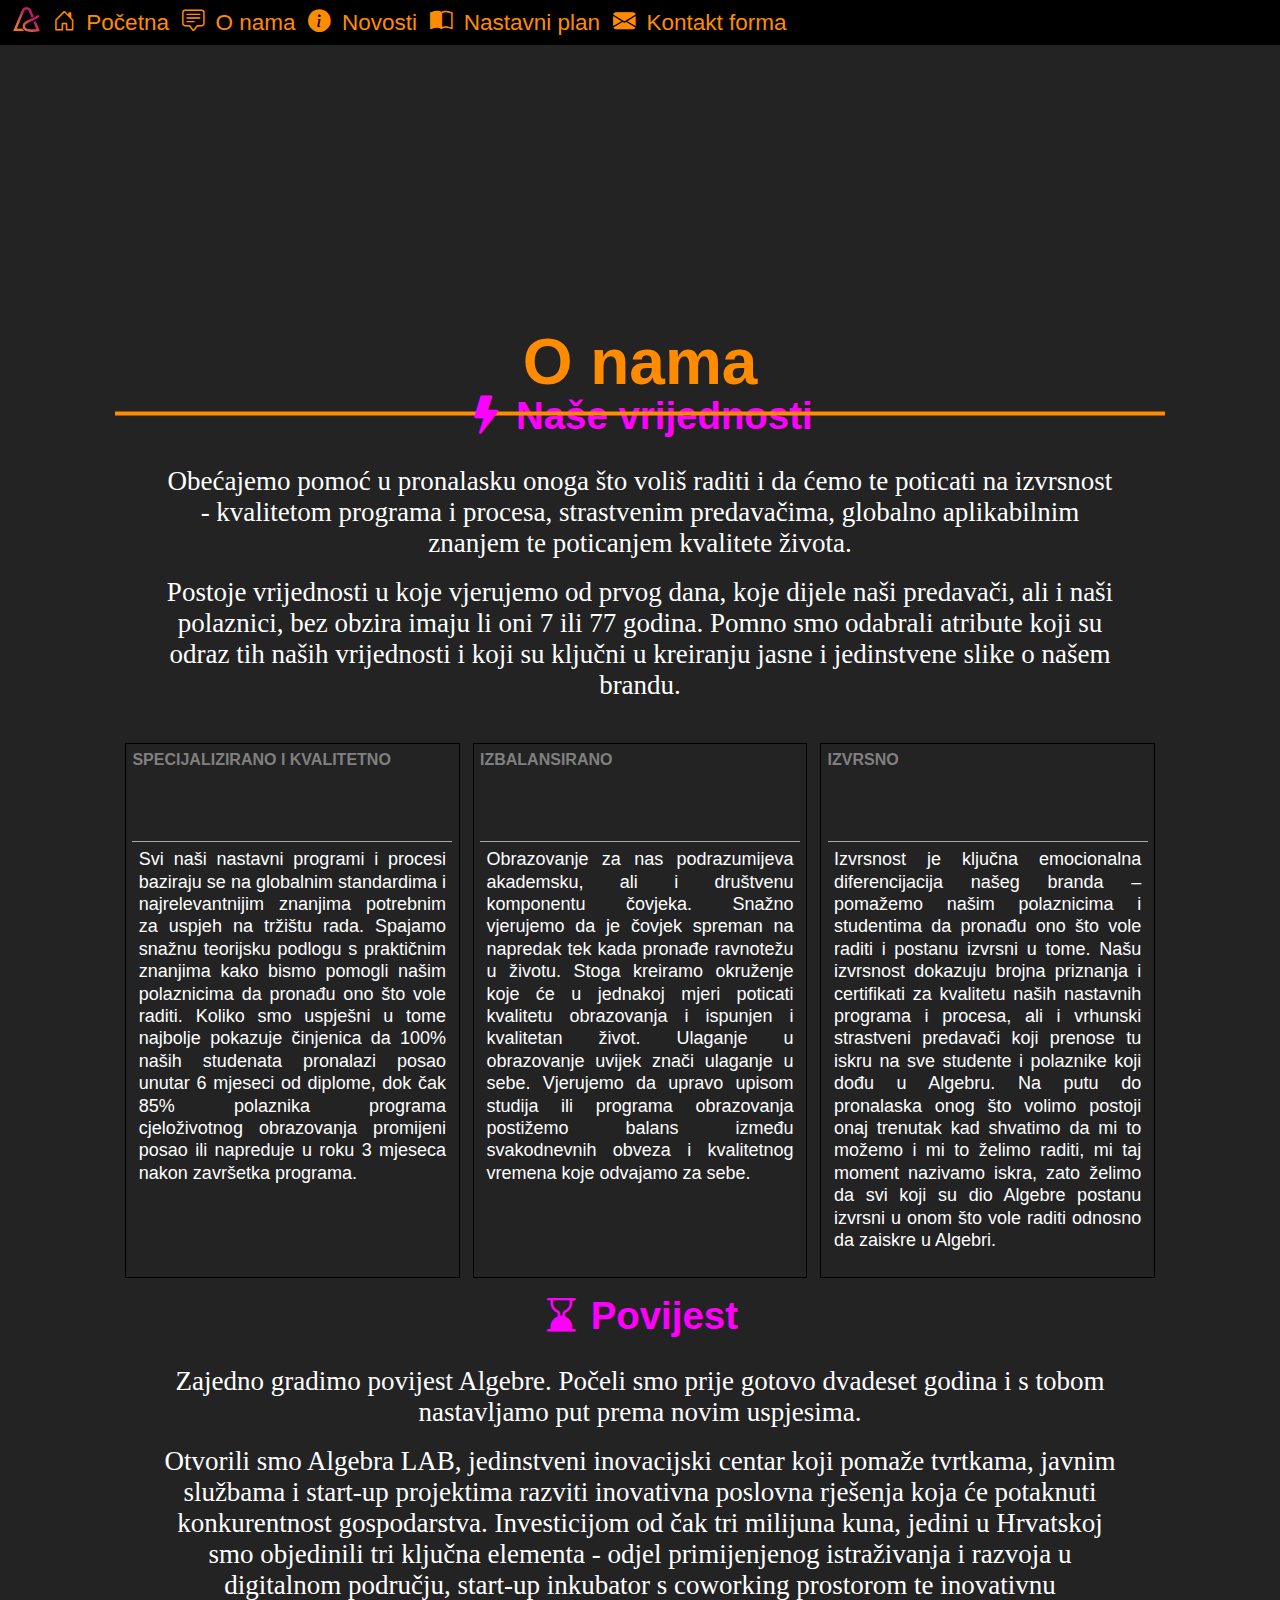
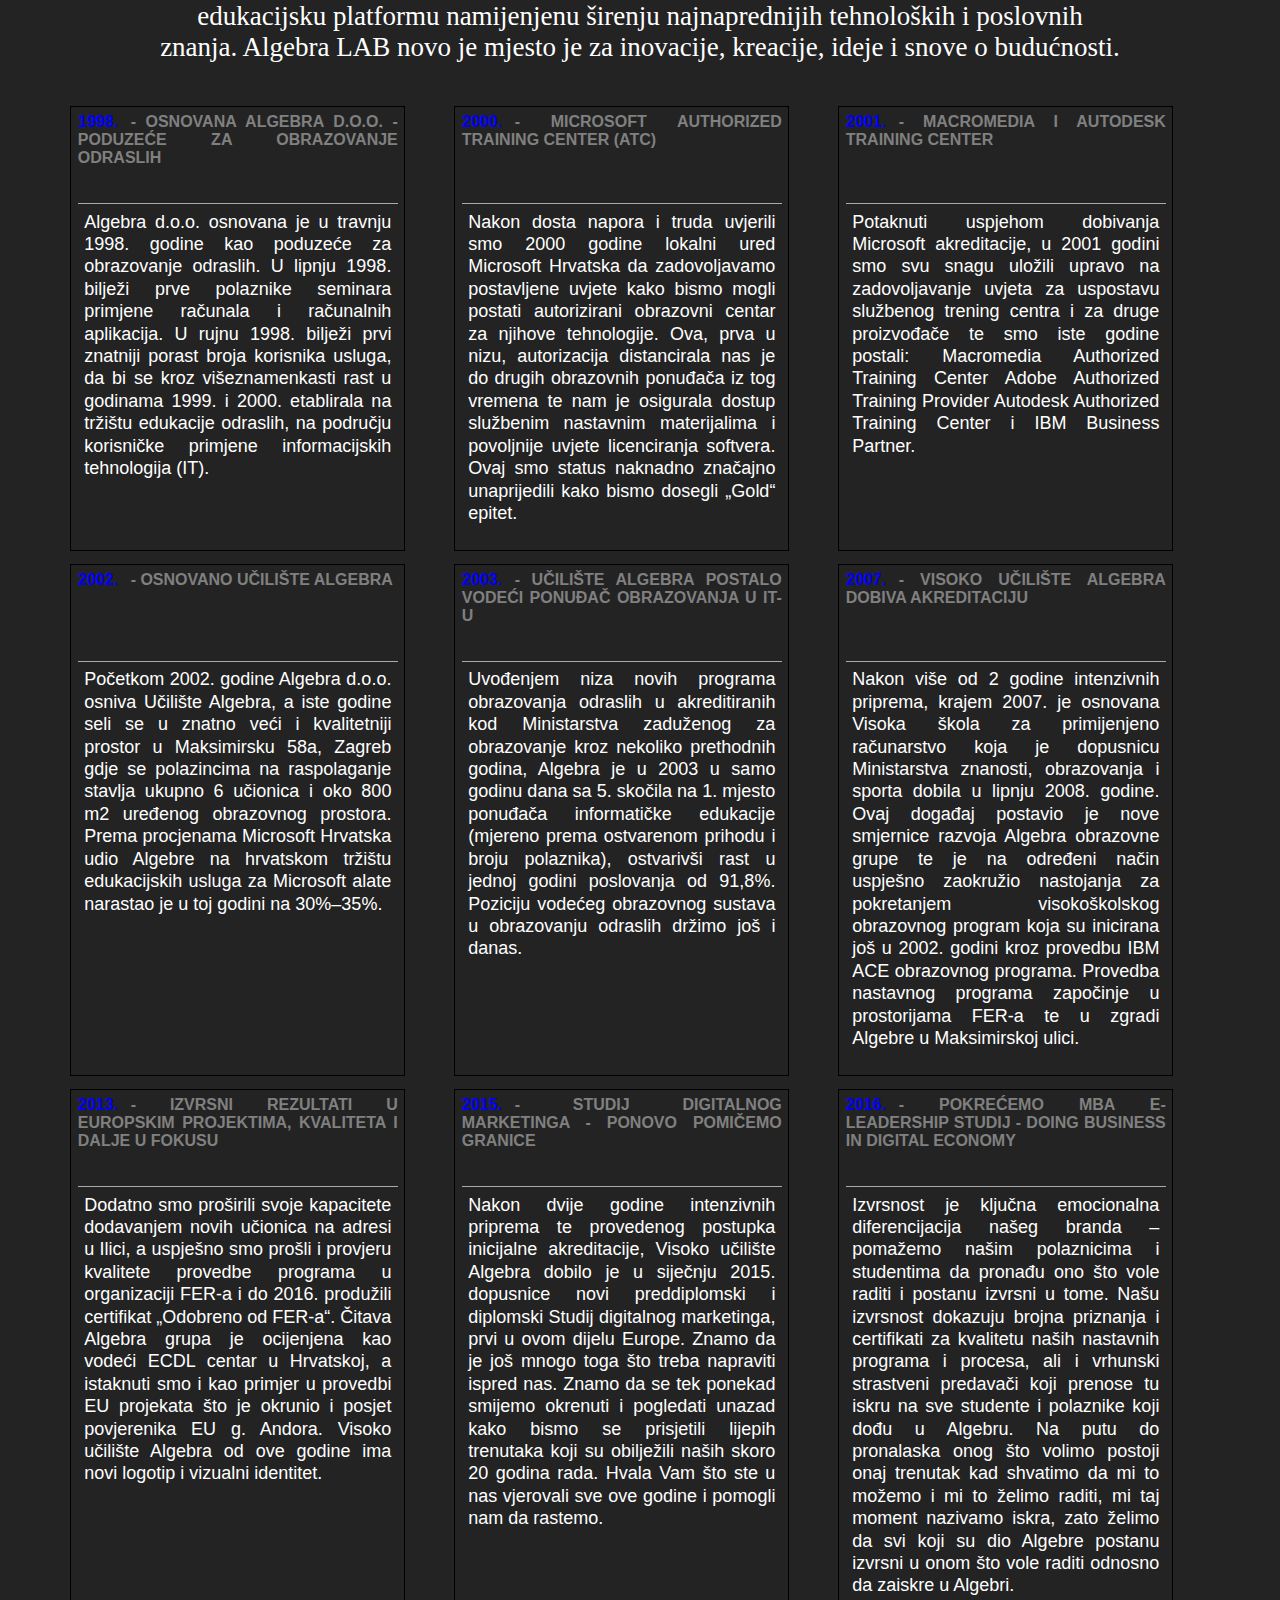
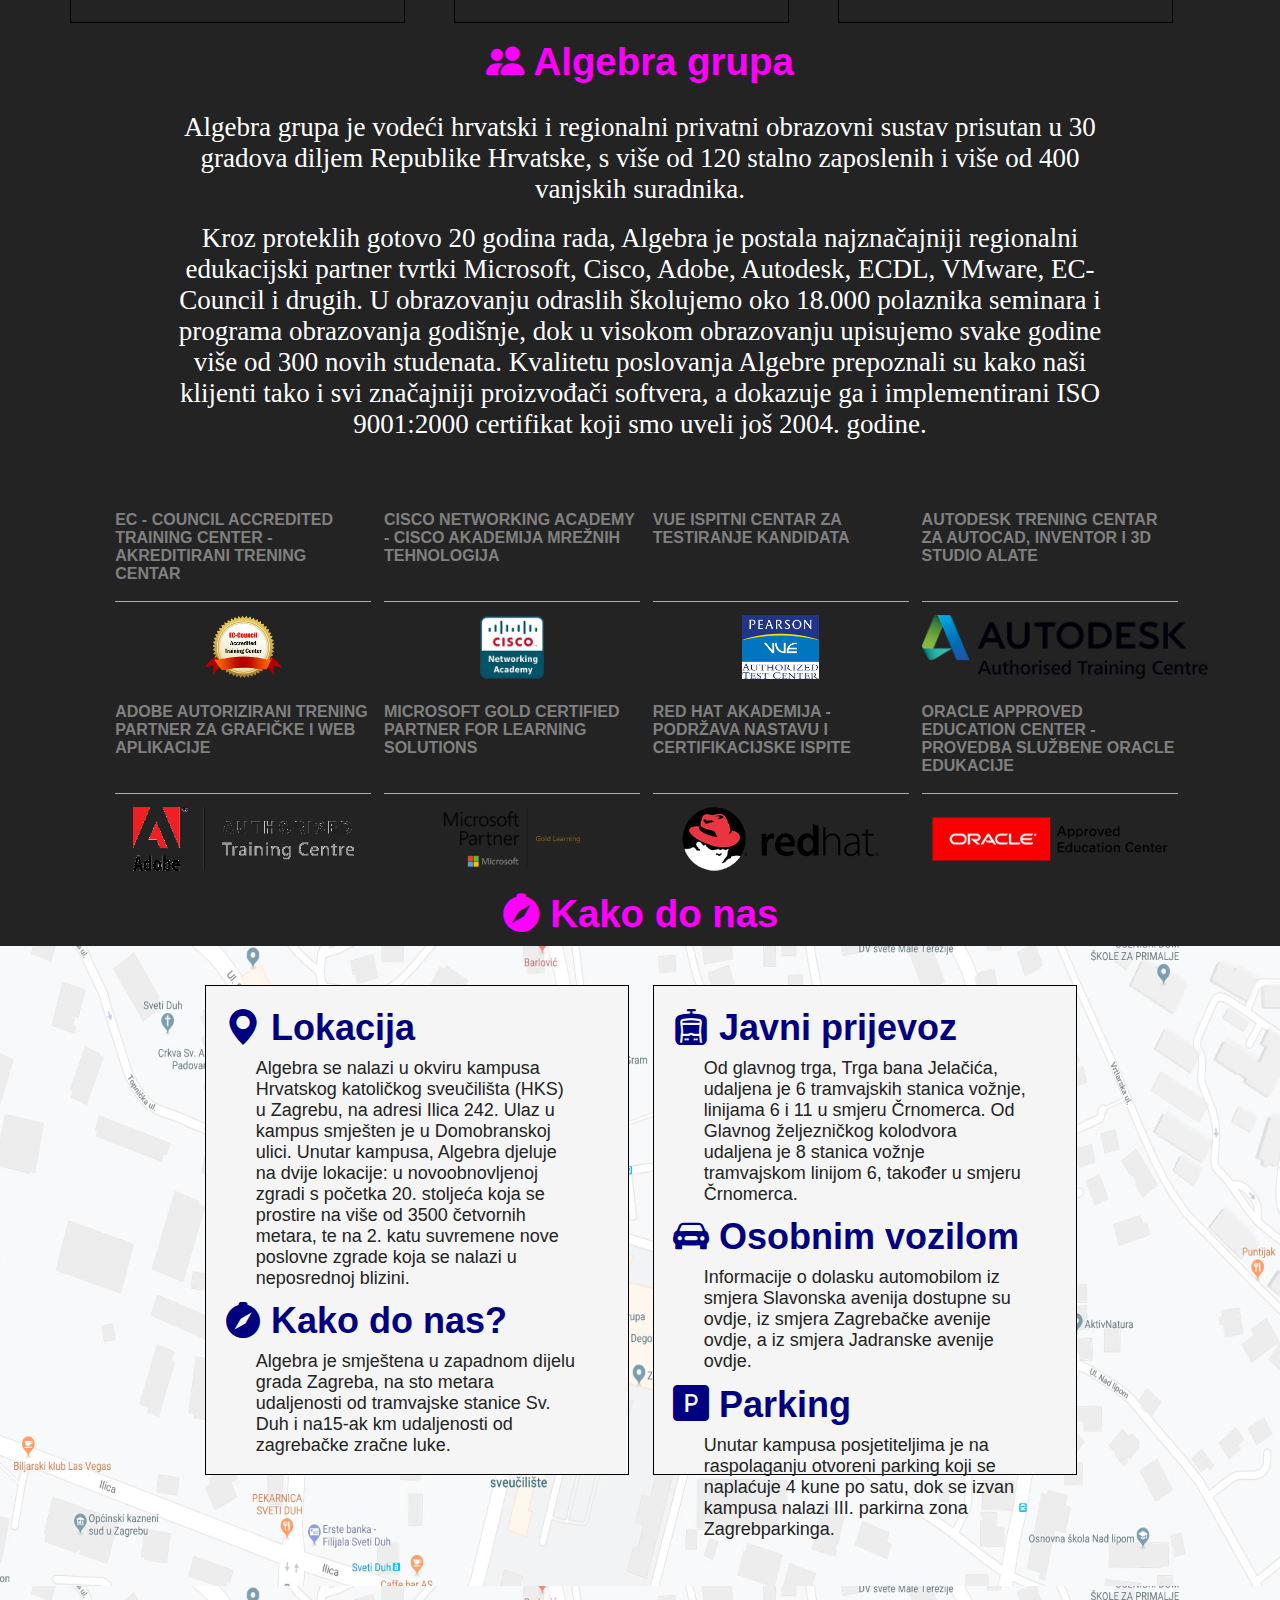
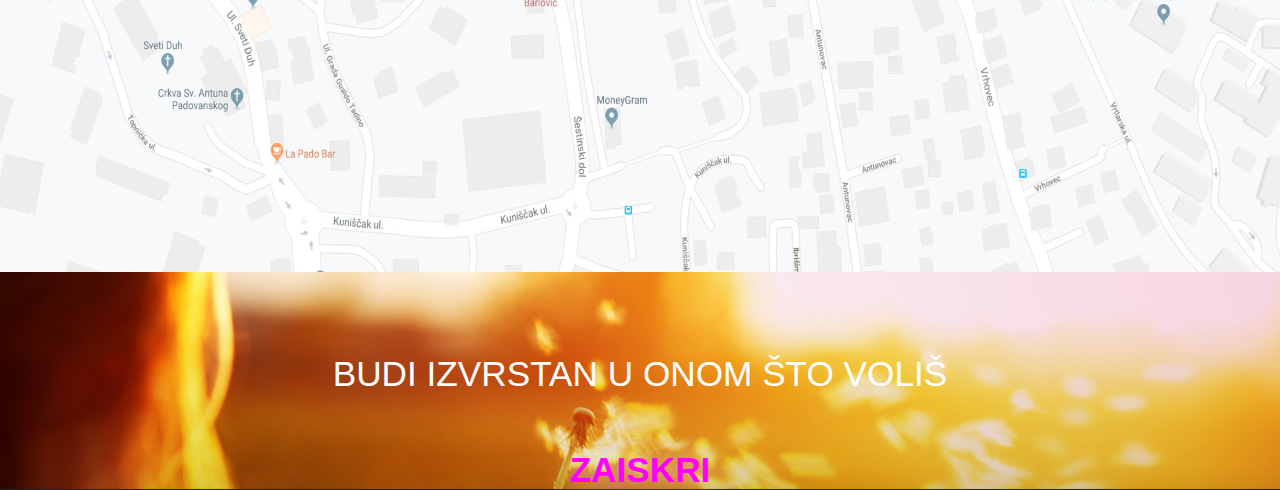
<file: aboutUs.html>
<!DOCTYPE html>
<html lang="en">
  <head>
    <title>SUPIT projekt Hrvoje Maršić - o nama</title>
    <meta charset="UTF-8" />
    <meta http-equiv="X-UA-Compatible" content="IE=edge" />
    <meta name="viewport" content="width=device-width, initial-scale=1.0" />
    <meta name="description" content="Stranica o nama" />

    <link
      rel="stylesheet"
      href="https://cdn.jsdelivr.net/npm/bootstrap-icons@1.9.1/font/bootstrap-icons.css"
    />
    <link rel="stylesheet" href="jquery-ui-dist/jquery-ui.min.css" />
    <link rel="stylesheet" href="css/style.css" />
    <link rel="stylesheet" href="css/aboutUs.css" />
    <link rel="stylesheet" href="css/navigation.css" />
    <link rel="stylesheet" href="css/form.css" />
    <link rel="stylesheet" href="css/rightNav.css" />
    <link rel="stylesheet" href="css/footer.css" />

    <script src="jquery-ui-dist/external/jquery/jquery.js"></script>
    <script src="jquery-ui-dist/jquery-ui.min.js"></script>
  </head>

  <body>
    <div id="btnDiv">
      <button id="closeTogg">☰</button>
    </div>
    <div id="navDiv">
      <nav id="nav_placeholder"></nav>
    </div>
    <script src="js/navigation.js"></script>

    <div id="topPage">
      <img
        id="campusPic"
        src="images/kampus-iz-zraka-min-1.jpg"
        alt="Algebra kampus iz zraka"
      />
    </div>

    <div id="headerDiv">
      <h1>O nama</h1>
    </div>
    <div class="subtitles">
      <h2 id="ourValues">
        <i class="bi bi-lightning-fill" style="position: relative"></i>
        Naše vrijednosti
      </h2>
    </div>
    <div class="textDiv">
      <p>
        Obećajemo pomoć u pronalasku onoga što voliš raditi i da ćemo te
        poticati na izvrsnost - kvalitetom programa i procesa, strastvenim
        predavačima, globalno aplikabilnim znanjem te poticanjem kvalitete
        života.
      </p>
      <p>
        Postoje vrijednosti u koje vjerujemo od prvog dana, koje dijele naši
        predavači, ali i naši polaznici, bez obzira imaju li oni 7 ili 77
        godina. Pomno smo odabrali atribute koji su odraz tih naših vrijednosti
        i koji su ključni u kreiranju jasne i jedinstvene slike o našem brandu.
      </p>
    </div>
    <div class="articlesContainerDiv">
      <div class="articlesDiv">
        <article>
          <h3>SPECIJALIZIRANO I KVALITETNO</h3>
          <p>
            Svi naši nastavni programi i procesi baziraju se na globalnim
            standardima i najrelevantnijim znanjima potrebnim za uspjeh na
            tržištu rada. Spajamo snažnu teorijsku podlogu s praktičnim znanjima
            kako bismo pomogli našim polaznicima da pronađu ono što vole raditi.
            Koliko smo uspješni u tome najbolje pokazuje činjenica da 100% naših
            studenata pronalazi posao unutar 6 mjeseci od diplome, dok čak 85%
            polaznika programa cjeloživotnog obrazovanja promijeni posao ili
            napreduje u roku 3 mjeseca nakon završetka programa.
          </p>
        </article>
        <article>
          <h3>IZBALANSIRANO</h3>
          <p>
            Obrazovanje za nas podrazumijeva akademsku, ali i društvenu
            komponentu čovjeka. Snažno vjerujemo da je čovjek spreman na
            napredak tek kada pronađe ravnotežu u životu. Stoga kreiramo
            okruženje koje će u jednakoj mjeri poticati kvalitetu obrazovanja i
            ispunjen i kvalitetan život. Ulaganje u obrazovanje uvijek znači
            ulaganje u sebe. Vjerujemo da upravo upisom studija ili programa
            obrazovanja postižemo balans između svakodnevnih obveza i
            kvalitetnog vremena koje odvajamo za sebe.
          </p>
        </article>
        <article>
          <h3>IZVRSNO</h3>
          <p>
            Izvrsnost je ključna emocionalna diferencijacija našeg branda –
            pomažemo našim polaznicima i studentima da pronađu ono što vole
            raditi i postanu izvrsni u tome. Našu izvrsnost dokazuju brojna
            priznanja i certifikati za kvalitetu naših nastavnih programa i
            procesa, ali i vrhunski strastveni predavači koji prenose tu iskru
            na sve studente i polaznike koji dođu u Algebru. Na putu do
            pronalaska onog što volimo postoji onaj trenutak kad shvatimo da mi
            to možemo i mi to želimo raditi, mi taj moment nazivamo iskra, zato
            želimo da svi koji su dio Algebre postanu izvrsni u onom što vole
            raditi odnosno da zaiskre u Algebri.
          </p>
        </article>
      </div>
    </div>

    <div class="subtitles">
      <h2 id="history">
        <i class="bi bi-hourglass-bottom" style="position: relative"></i>
        Povijest
      </h2>
    </div>
    <div class="textDiv">
      <p>
        Zajedno gradimo povijest Algebre. Počeli smo prije gotovo dvadeset
        godina i s tobom nastavljamo put prema novim uspjesima.
      </p>
      <p>
        Otvorili smo Algebra LAB, jedinstveni inovacijski centar koji pomaže
        tvrtkama, javnim službama i start-up projektima razviti inovativna
        poslovna rješenja koja će potaknuti konkurentnost gospodarstva.
        Investicijom od čak tri milijuna kuna, jedini u Hrvatskoj smo objedinili
        tri ključna elementa - odjel primijenjenog istraživanja i razvoja u
        digitalnom području, start-up inkubator s coworking prostorom te
        inovativnu edukacijsku platformu namijenjenu širenju najnaprednijih
        tehnoloških i poslovnih znanja. Algebra LAB novo je mjesto je za
        inovacije, kreacije, ideje i snove o budućnosti.
      </p>
    </div>

    <div class="articlesContainerDiv">
      <div class="articlesDiv" id="articlesByYear">
        <article>
          <h3>
            <span class="year">1998.</span>- OSNOVANA ALGEBRA D.O.O. - PODUZEĆE
            ZA OBRAZOVANJE ODRASLIH
          </h3>
          <p>
            Algebra d.o.o. osnovana je u travnju 1998. godine kao poduzeće za
            obrazovanje odraslih. U lipnju 1998. bilježi prve polaznike seminara
            primjene računala i računalnih aplikacija. U rujnu 1998. bilježi
            prvi znatniji porast broja korisnika usluga, da bi se kroz
            višeznamenkasti rast u godinama 1999. i 2000. etablirala na tržištu
            edukacije odraslih, na području korisničke primjene informacijskih
            tehnologija (IT).
          </p>
        </article>
        <article>
          <h3>
            <span class="year">2000.</span>- MICROSOFT AUTHORIZED TRAINING
            CENTER (ATC)
          </h3>
          <p>
            Nakon dosta napora i truda uvjerili smo 2000 godine lokalni ured
            Microsoft Hrvatska da zadovoljavamo postavljene uvjete kako bismo
            mogli postati autorizirani obrazovni centar za njihove tehnologije.
            Ova, prva u nizu, autorizacija distancirala nas je do drugih
            obrazovnih ponuđača iz tog vremena te nam je osigurala dostup
            službenim nastavnim materijalima i povoljnije uvjete licenciranja
            softvera. Ovaj smo status naknadno značajno unaprijedili kako bismo
            dosegli „Gold“ epitet.
          </p>
        </article>
        <article>
          <h3>
            <span class="year">2001.</span>- MACROMEDIA I AUTODESK TRAINING
            CENTER
          </h3>
          <p>
            Potaknuti uspjehom dobivanja Microsoft akreditacije, u 2001 godini
            smo svu snagu uložili upravo na zadovoljavanje uvjeta za uspostavu
            službenog trening centra i za druge proizvođače te smo iste godine
            postali: Macromedia Authorized Training Center Adobe Authorized
            Training Provider Autodesk Authorized Training Center i IBM Business
            Partner.
          </p>
        </article>
        <article>
          <h3><span class="year">2002.</span>- OSNOVANO UČILIŠTE ALGEBRA</h3>
          <p>
            Početkom 2002. godine Algebra d.o.o. osniva Učilište Algebra, a iste
            godine seli se u znatno veći i kvalitetniji prostor u Maksimirsku
            58a, Zagreb gdje se polazincima na raspolaganje stavlja ukupno 6
            učionica i oko 800 m2 uređenog obrazovnog prostora. Prema procjenama
            Microsoft Hrvatska udio Algebre na hrvatskom tržištu edukacijskih
            usluga za Microsoft alate narastao je u toj godini na 30%–35%.
          </p>
        </article>
        <article>
          <h3>
            <span class="year">2003.</span>- UČILIŠTE ALGEBRA POSTALO VODEĆI
            PONUĐAČ OBRAZOVANJA U IT-U
          </h3>
          <p>
            Uvođenjem niza novih programa obrazovanja odraslih u akreditiranih
            kod Ministarstva zaduženog za obrazovanje kroz nekoliko prethodnih
            godina, Algebra je u 2003 u samo godinu dana sa 5. skočila na 1.
            mjesto ponuđača informatičke edukacije (mjereno prema ostvarenom
            prihodu i broju polaznika), ostvarivši rast u jednoj godini
            poslovanja od 91,8%. Poziciju vodećeg obrazovnog sustava u
            obrazovanju odraslih držimo još i danas.
          </p>
        </article>
        <article>
          <h3>
            <span class="year">2007.</span>- VISOKO UČILIŠTE ALGEBRA DOBIVA
            AKREDITACIJU
          </h3>
          <p>
            Nakon više od 2 godine intenzivnih priprema, krajem 2007. je
            osnovana Visoka škola za primijenjeno računarstvo koja je dopusnicu
            Ministarstva znanosti, obrazovanja i sporta dobila u lipnju 2008.
            godine. Ovaj događaj postavio je nove smjernice razvoja Algebra
            obrazovne grupe te je na određeni način uspješno zaokružio
            nastojanja za pokretanjem visokoškolskog obrazovnog program koja su
            inicirana još u 2002. godini kroz provedbu IBM ACE obrazovnog
            programa. Provedba nastavnog programa započinje u prostorijama FER-a
            te u zgradi Algebre u Maksimirskoj ulici.
          </p>
        </article>
        <article>
          <h3>
            <span class="year">2013.</span>- IZVRSNI REZULTATI U EUROPSKIM
            PROJEKTIMA, KVALITETA I DALJE U FOKUSU
          </h3>
          <p>
            Dodatno smo proširili svoje kapacitete dodavanjem novih učionica na
            adresi u Ilici, a uspješno smo prošli i provjeru kvalitete provedbe
            programa u organizaciji FER-a i do 2016. produžili certifikat
            „Odobreno od FER-a“. Čitava Algebra grupa je ocijenjena kao vodeći
            ECDL centar u Hrvatskoj, a istaknuti smo i kao primjer u provedbi EU
            projekata što je okrunio i posjet povjerenika EU g. Andora. Visoko
            učilište Algebra od ove godine ima novi logotip i vizualni
            identitet.
          </p>
        </article>
        <article>
          <h3>
            <span class="year">2015.</span>- STUDIJ DIGITALNOG MARKETINGA -
            PONOVO POMIČEMO GRANICE
          </h3>
          <p>
            Nakon dvije godine intenzivnih priprema te provedenog postupka
            inicijalne akreditacije, Visoko učilište Algebra dobilo je u
            siječnju 2015. dopusnice novi preddiplomski i diplomski Studij
            digitalnog marketinga, prvi u ovom dijelu Europe. Znamo da je još
            mnogo toga što treba napraviti ispred nas. Znamo da se tek ponekad
            smijemo okrenuti i pogledati unazad kako bismo se prisjetili lijepih
            trenutaka koji su obilježili naših skoro 20 godina rada. Hvala Vam
            što ste u nas vjerovali sve ove godine i pomogli nam da rastemo.
          </p>
        </article>
        <article>
          <h3>
            <span class="year">2016.</span>- POKREĆEMO MBA E-LEADERSHIP STUDIJ -
            DOING BUSINESS IN DIGITAL ECONOMY
          </h3>
          <p>
            Izvrsnost je ključna emocionalna diferencijacija našeg branda –
            pomažemo našim polaznicima i studentima da pronađu ono što vole
            raditi i postanu izvrsni u tome. Našu izvrsnost dokazuju brojna
            priznanja i certifikati za kvalitetu naših nastavnih programa i
            procesa, ali i vrhunski strastveni predavači koji prenose tu iskru
            na sve studente i polaznike koji dođu u Algebru. Na putu do
            pronalaska onog što volimo postoji onaj trenutak kad shvatimo da mi
            to možemo i mi to želimo raditi, mi taj moment nazivamo iskra, zato
            želimo da svi koji su dio Algebre postanu izvrsni u onom što vole
            raditi odnosno da zaiskre u Algebri.
          </p>
        </article>
      </div>
    </div>

    <div class="subtitles">
      <h2 id="algebraGroup">
        <i class="bi bi-people-fill" style="position: relative"></i>
        Algebra grupa
      </h2>
    </div>
    <div class="textDiv">
      <p>
        Algebra grupa je vodeći hrvatski i regionalni privatni obrazovni sustav
        prisutan u 30 gradova diljem Republike Hrvatske, s više od 120 stalno
        zaposlenih i više od 400 vanjskih suradnika.
      </p>
      <p>
        Kroz proteklih gotovo 20 godina rada, Algebra je postala najznačajniji
        regionalni edukacijski partner tvrtki Microsoft, Cisco, Adobe, Autodesk,
        ECDL, VMware, EC-Council i drugih. U obrazovanju odraslih školujemo oko
        18.000 polaznika seminara i programa obrazovanja godišnje, dok u visokom
        obrazovanju upisujemo svake godine više od 300 novih studenata.
        Kvalitetu poslovanja Algebre prepoznali su kako naši klijenti tako i svi
        značajniji proizvođači softvera, a dokazuje ga i implementirani ISO
        9001:2000 certifikat koji smo uveli još 2004. godine.
      </p>
    </div>

    <div id="picGrid">
      <article>
        <h3>
          EC - COUNCIL ACCREDITED TRAINING CENTER - AKREDITIRANI TRENING CENTAR
        </h3>
        <img src="images/EC-Council.png" />
      </article>
      <article>
        <h3>CISCO NETWORKING ACADEMY - CISCO AKADEMIJA MREŽNIH TEHNOLOGIJA</h3>
        <img src="images/1024px-Cisco_academy.png" />
      </article>
      <article>
        <h3>VUE ISPITNI CENTAR ZA TESTIRANJE KANDIDATA</h3>
        <img src="images/VUElogo.jpg" />
      </article>
      <article>
        <h3>AUTODESK TRENING CENTAR ZA AUTOCAD, INVENTOR I 3D STUDIO ALATE</h3>
        <img src="images/autodesk.png" />
      </article>
      <article>
        <h3>ADOBE AUTORIZIRANI TRENING PARTNER ZA GRAFIČKE I WEB APLIKACIJE</h3>
        <img src="images/auth_training_cntr.gif" />
      </article>
      <article>
        <h3>MICROSOFT GOLD CERTIFIED PARTNER FOR LEARNING SOLUTIONS</h3>
        <img src="images/ms_novo.png" />
      </article>
      <article>
        <h3>RED HAT AKADEMIJA - PODRŽAVA NASTAVU I CERTIFIKACIJSKE ISPITE</h3>
        <img src="images/redhatLogo.png" />
      </article>
      <article>
        <h3>
          ORACLE APPROVED EDUCATION CENTER - PROVEDBA SLUŽBENE ORACLE EDUKACIJE
        </h3>
        <img src="images/oracleLogo.png" />
      </article>
    </div>

    <div class="subtitles">
      <h2 id="directions">
        <i class="bi bi-compass-fill" style="position: relative"></i>
        Kako do nas
      </h2>
    </div>
    <div id="background">
      <div id="location">
        <div class="howToReachUsDiv">
          <article>
            <h4>
              <i class="bi bi-geo-alt-fill" style="position: relative"></i>
              Lokacija
            </h4>
            <p>
              Algebra se nalazi u okviru kampusa Hrvatskog katoličkog
              sveučilišta (HKS) u Zagrebu, na adresi Ilica 242. Ulaz u kampus
              smješten je u Domobranskoj ulici. Unutar kampusa, Algebra djeluje
              na dvije lokacije: u novoobnovljenoj zgradi s početka 20. stoljeća
              koja se prostire na više od 3500 četvornih metara, te na 2. katu
              suvremene nove poslovne zgrade koja se nalazi u neposrednoj
              blizini.
            </p>
          </article>
          <article>
            <h4>
              <i class="bi bi-compass-fill" style="position: relative"></i>
              Kako do nas?
            </h4>
            <p>
              Algebra je smještena u zapadnom dijelu grada Zagreba, na sto
              metara udaljenosti od tramvajske stanice Sv. Duh i na15-ak km
              udaljenosti od zagrebačke zračne luke.
            </p>
          </article>
        </div>
        <div class="howToReachUsDiv">
          <article>
            <h4>
              <i
                class="bi bi-train-lightrail-front-fill"
                style="position: relative"
              ></i>
              Javni prijevoz
            </h4>
            <p>
              Od glavnog trga, Trga bana Jelačića, udaljena je 6 tramvajskih
              stanica vožnje, linijama 6 i 11 u smjeru Črnomerca. Od Glavnog
              željezničkog kolodvora udaljena je 8 stanica vožnje tramvajskom
              linijom 6, također u smjeru Črnomerca.
            </p>
          </article>
          <article>
            <h4>
              <i class="bi bi-car-front-fill" style="position: relative"></i>
              Osobnim vozilom
            </h4>
            <p>
              Informacije o dolasku automobilom iz smjera Slavonska avenija
              dostupne su ovdje, iz smjera Zagrebačke avenije ovdje, a iz smjera
              Jadranske avenije ovdje.
            </p>
          </article>
          <article>
            <h4>
              <i class="bi bi-p-square-fill" style="position: relative"></i>
              Parking
            </h4>
            <p>
              Unutar kampusa posjetiteljima je na raspolaganju otvoreni parking
              koji se naplaćuje 4 kune po satu, dok se izvan kampusa nalazi III.
              parkirna zona Zagrebparkinga.
            </p>
          </article>
        </div>
      </div>
      <div id="googleMap">
        <iframe
          src="https://www.google.com/maps/embed?pb=!1m18!1m12!1m3!1d18350.326984585634!2d15.932344591229148!3d45.81480751575625!2m3!1f0!2f0!3f0!3m2!1i1024!2i768!4f13.1!3m3!1m2!1s0x4765d6d74e265877%3A0x1a4f4eae9fc461c5!2sVisoko%20u%C4%8Dili%C5%A1te%20Algebra!5e0!3m2!1shr!2shr!4v1613144909842!5m2!1shr!2shr"
          width="600"
          height="450"
          frameborder="0"
          style="border: 0"
          allowfullscreen=""
          aria-hidden="false"
          tabindex="0"
        ></iframe>
      </div>
    </div>

    <div id="mobileRightBar">
      <ul id="wrapper">
        <li>
          <a href="#ourValues">
            <i class="bi bi-lightning-fill"></i>
          </a>
        </li>
        <li>
          <a href="#history">
            <i class="bi bi-hourglass-bottom"></i>
          </a>
        </li>
        <li>
          <a href="#algebraGroup">
            <i class="bi bi-people-fill"></i>
          </a>
        </li>
        <li>
          <a href="#directions">
            <i class="bi bi-compass-fill"></i>
          </a>
        </li>
      </ul>
    </div>

    <div id="foot_placeholder"></div>
    <script src="js/footer.js"></script>
  </body>
</html>
</file>
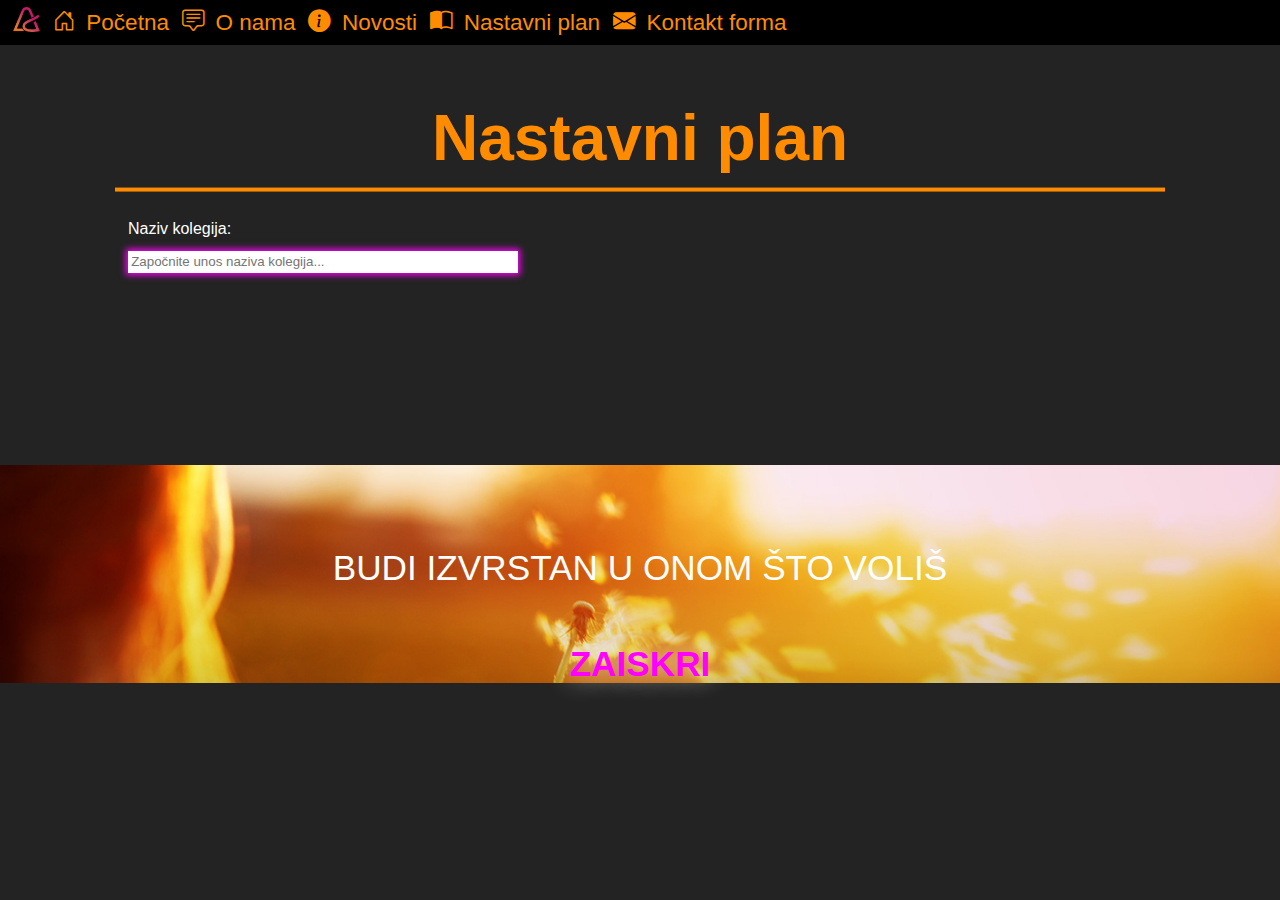
<file: curriculum.html>
<!DOCTYPE html>
<html lang="en">
  <head>
    <title>SUPIT projekt Hrvoje Maršić - nastavni plan</title>
    <script src="https://ajax.googleapis.com/ajax/libs/jquery/3.5.1/jquery.min.js"></script>
    <meta charset="UTF-8" />
    <meta http-equiv="X-UA-Compatible" content="IE=edge" />
    <meta name="viewport" content="width=device-width, initial-scale=1.0" />
    <meta name="description" content="Stranica nastavnog plana" />

    <link
      rel="stylesheet"
      href="https://cdn.jsdelivr.net/npm/bootstrap-icons@1.9.1/font/bootstrap-icons.css"
    />
    <link rel="stylesheet" href="jquery-ui-dist/jquery-ui.min.css" />
    <link rel="stylesheet" href="css/style.css" />
    <link rel="stylesheet" href="css/curriculum.css" />
    <link rel="stylesheet" href="css/navigation.css" />
    <link rel="stylesheet" href="css/rightNav.css" />
    <link rel="stylesheet" href="css/form.css" />
    <link rel="stylesheet" href="css/footer.css" />

    <script src="jquery-ui-dist/external/jquery/jquery.js"></script>
    <script src="jquery-ui-dist/jquery-ui.min.js"></script>
  </head>

  <body>
    <div id="btnDiv">
      <button id="closeTogg">☰</button>
    </div>
    <div id="navDiv">
      <nav id="nav_placeholder"></nav>
    </div>
    <script src="js/navigation.js"></script>

    <div id="mainDiv">
      <h1>Nastavni plan</h1>
    </div>
    <div id="searchDiv">
      <div id="search">
        <label for="autocompleteSearch">Naziv kolegija: </label>
        <input
          id="autocompleteSearch"
          type="text"
          placeholder="Započnite unos naziva kolegija..."
        />
      </div>
      <div id="tableDiv">
        <table id="tblSubjects">
          <thead id="tblHead"></thead>
          <tbody id="tblBody"></tbody>
        </table>
      </div>
    </div>

    <div id="foot_placeholder"></div>
    <script src="js/footer.js"></script>
    <script src="js/curriculum.js"></script>
  </body>
</html>
</file>
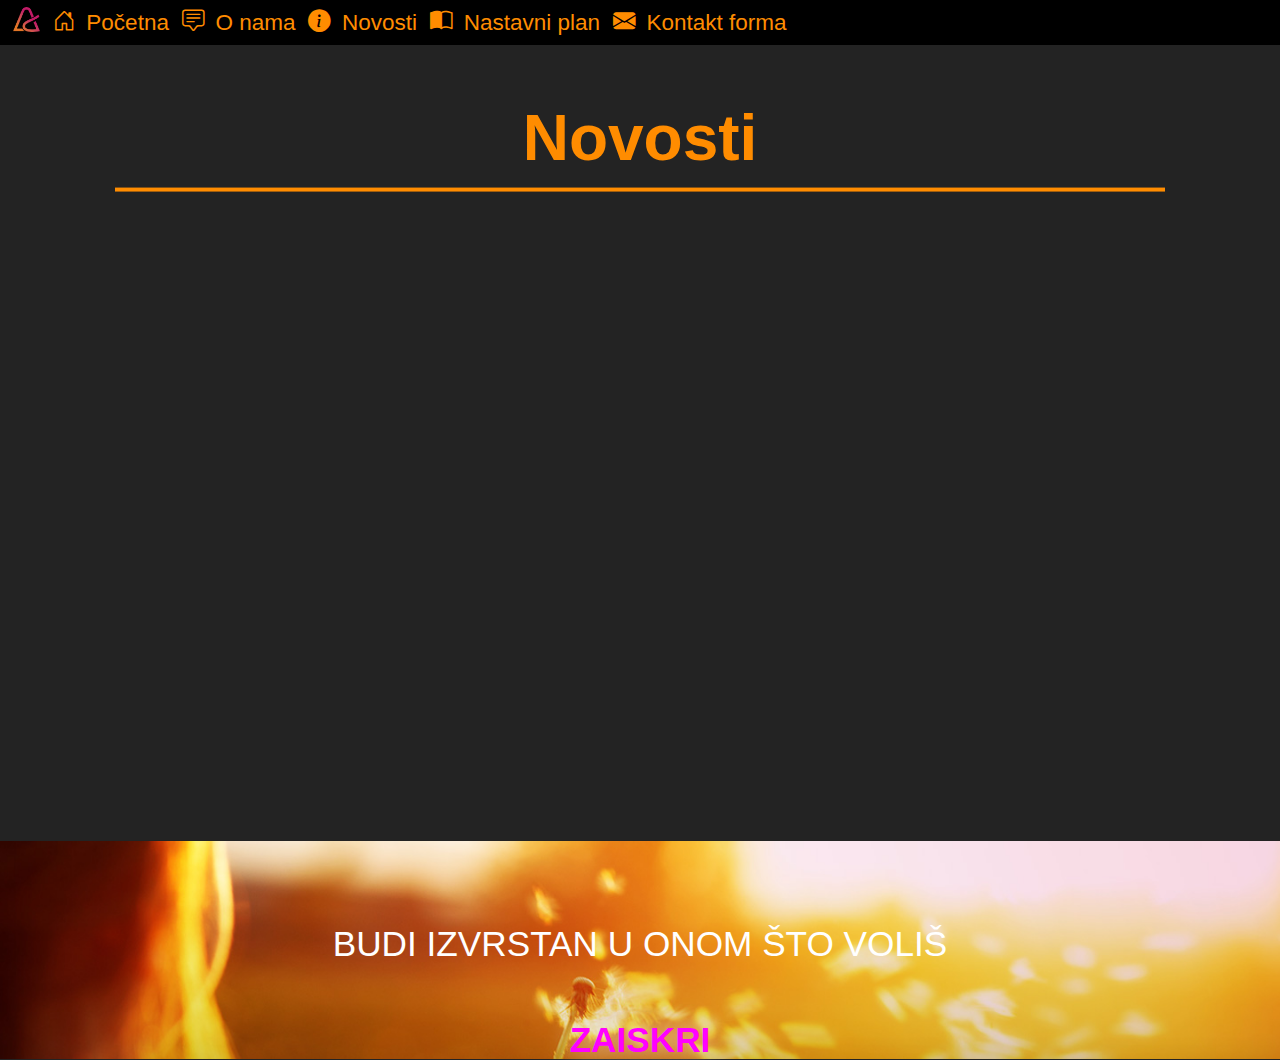
<file: news.html>
<!DOCTYPE html>
<html lang="en">
  <head>
    <title>SUPIT projekt Hrvoje Maršić - novosti</title>
    <meta charset="UTF-8" />
    <meta http-equiv="X-UA-Compatible" content="IE=edge" />
    <meta name="viewport" content="width=device-width, initial-scale=1.0" />
    <meta name="description" content="Algebra novosti" />

    <link
      rel="stylesheet"
      href="https://cdn.jsdelivr.net/npm/bootstrap-icons@1.9.1/font/bootstrap-icons.css"
    />
    <link rel="stylesheet" href="jquery-ui-dist/jquery-ui.min.css" />
    <link rel="stylesheet" href="css/style.css" />
    <link rel="stylesheet" href="css/news.css" />
    <link rel="stylesheet" href="css/rightNav.css" />
    <link rel="stylesheet" href="css/navigation.css" />
    <link rel="stylesheet" href="css/form.css" />
    <link rel="stylesheet" href="css/footer.css" />

    <script src="jquery-ui-dist/external/jquery/jquery.js"></script>
    <script src="jquery-ui-dist/jquery-ui.min.js"></script>
  </head>

  <body>
    <div id="btnDiv">
      <button id="closeTogg">☰</button>
    </div>
    <div id="navDiv">
      <nav id="nav_placeholder"></nav>
    </div>
    <script src="js/navigation.js"></script>

    <div id="mainDiv">
      <h1>Novosti</h1>
    </div>
    <div id="picsDiv">
      <a href="news1.html">
        <div>
          <img
            class="pic"
            src="images/novost1.jpg"
            alt="WorldSkills natjecanje Kazan 2019"
          />
          <h2>28.08.2019.</h2>
          <h3>
            Student Josip Stanešić 12. je sistemaš svijeta i dobitnik medalje
            izvrsnosti na natjecanju WorldSkills Kazan 2019.
          </h3>
        </div>
      </a>
      <a href="news2.html">
        <div>
          <img
            class="pic"
            src="images/novost2.jpg"
            alt="Dobitnici stipendijskog natječaja 2018./19."
          />
          <h2>22.07.2019.</h2>
          <h3>
            Nagrađujemo izvrsnost: Objavljujemo dobitnike stipendijskog
            natječaja šk.god. 2018./2019.
          </h3>
        </div>
      </a>
      <a href="news3.html">
        <div>
          <img
            class="pic"
            src="images/novost3.jpg"
            alt="Digitalno junior ljeto"
          />
          <h2>18.04.2019.</h2>
          <h3>Digitalno Junior ljeto</h3>
        </div>
      </a>
    </div>

    <div id="foot_placeholder"></div>
    <script src="js/footer.js"></script>
  </body>
</html>
</file>
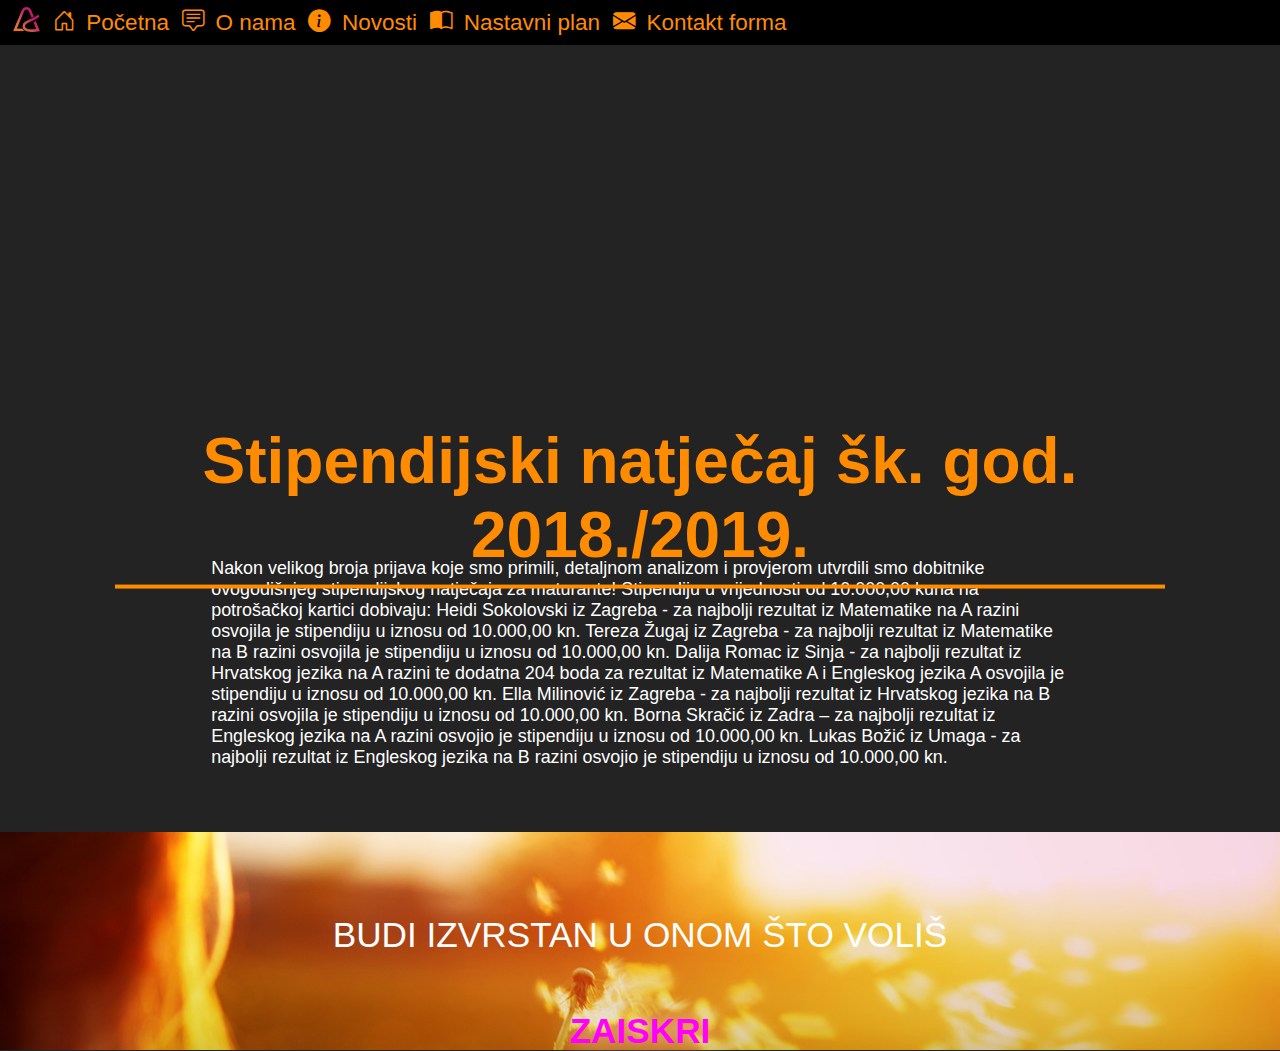
<file: news2.html>
<!DOCTYPE html>
<html lang="en">
  <head>
    <title>SUPIT projekt Hrvoje Maršić - Stipendijski natječaj</title>
    <meta charset="UTF-8" />
    <meta http-equiv="X-UA-Compatible" content="IE=edge" />
    <meta name="viewport" content="width=device-width, initial-scale=1.0" />
    <meta name="description" content="Stipendijski natječaj" />

    <link
      rel="stylesheet"
      href="https://cdn.jsdelivr.net/npm/bootstrap-icons@1.9.1/font/bootstrap-icons.css"
    />
    <link rel="stylesheet" href="jquery-ui-dist/jquery-ui.min.css" />
    <link rel="stylesheet" href="css/style.css" />
    <link rel="stylesheet" href="css/specificNews.css" />
    <link rel="stylesheet" href="css/navigation.css" />
    <link rel="stylesheet" href="css/rightNav.css" />
    <link rel="stylesheet" href="css/form.css" />
    <link rel="stylesheet" href="css/footer.css" />

    <script src="jquery-ui-dist/external/jquery/jquery.js"></script>
    <script src="jquery-ui-dist/jquery-ui.min.js"></script>
  </head>

  <body>
    <div id="btnDiv">
      <button id="closeTogg">☰</button>
    </div>
    <div id="navDiv">
      <nav id="nav_placeholder"></nav>
    </div>
    <script src="js/navigation.js"></script>

    <div id="topNewsDiv">
      <img id="topNews" src="images/novost2.jpg" alt="Stipendijski natječaj" />
      <p>
        Nagrađujemo izvrsnost: Objavljujemo dobitnike stipendijskog natječaja
        šk. god.
      </p>
    </div>
    <div id="mainDiv">
      <h1>Stipendijski natječaj šk. god. 2018./2019.</h1>
    </div>
    <div class="textDiv">
      <p>
        Nakon velikog broja prijava koje smo primili, detaljnom analizom i
        provjerom utvrdili smo dobitnike ovogodišnjeg stipendijskog natječaja za
        maturante! Stipendiju u vrijednosti od 10.000,00 kuna na potrošačkoj
        kartici dobivaju: Heidi Sokolovski iz Zagreba - za najbolji rezultat iz
        Matematike na A razini osvojila je stipendiju u iznosu od 10.000,00 kn.
        Tereza Žugaj iz Zagreba - za najbolji rezultat iz Matematike na B razini
        osvojila je stipendiju u iznosu od 10.000,00 kn. Dalija Romac iz Sinja -
        za najbolji rezultat iz Hrvatskog jezika na A razini te dodatna 204 boda
        za rezultat iz Matematike A i Engleskog jezika A osvojila je stipendiju
        u iznosu od 10.000,00 kn. Ella Milinović iz Zagreba - za najbolji
        rezultat iz Hrvatskog jezika na B razini osvojila je stipendiju u iznosu
        od 10.000,00 kn. Borna Skračić iz Zadra – za najbolji rezultat iz
        Engleskog jezika na A razini osvojio je stipendiju u iznosu od 10.000,00
        kn. Lukas Božić iz Umaga - za najbolji rezultat iz Engleskog jezika na B
        razini osvojio je stipendiju u iznosu od 10.000,00 kn.
      </p>
    </div>
    <div id="foot_placeholder"></div>
    <script src="js/footer.js"></script>
  </body>
</html>
</file>
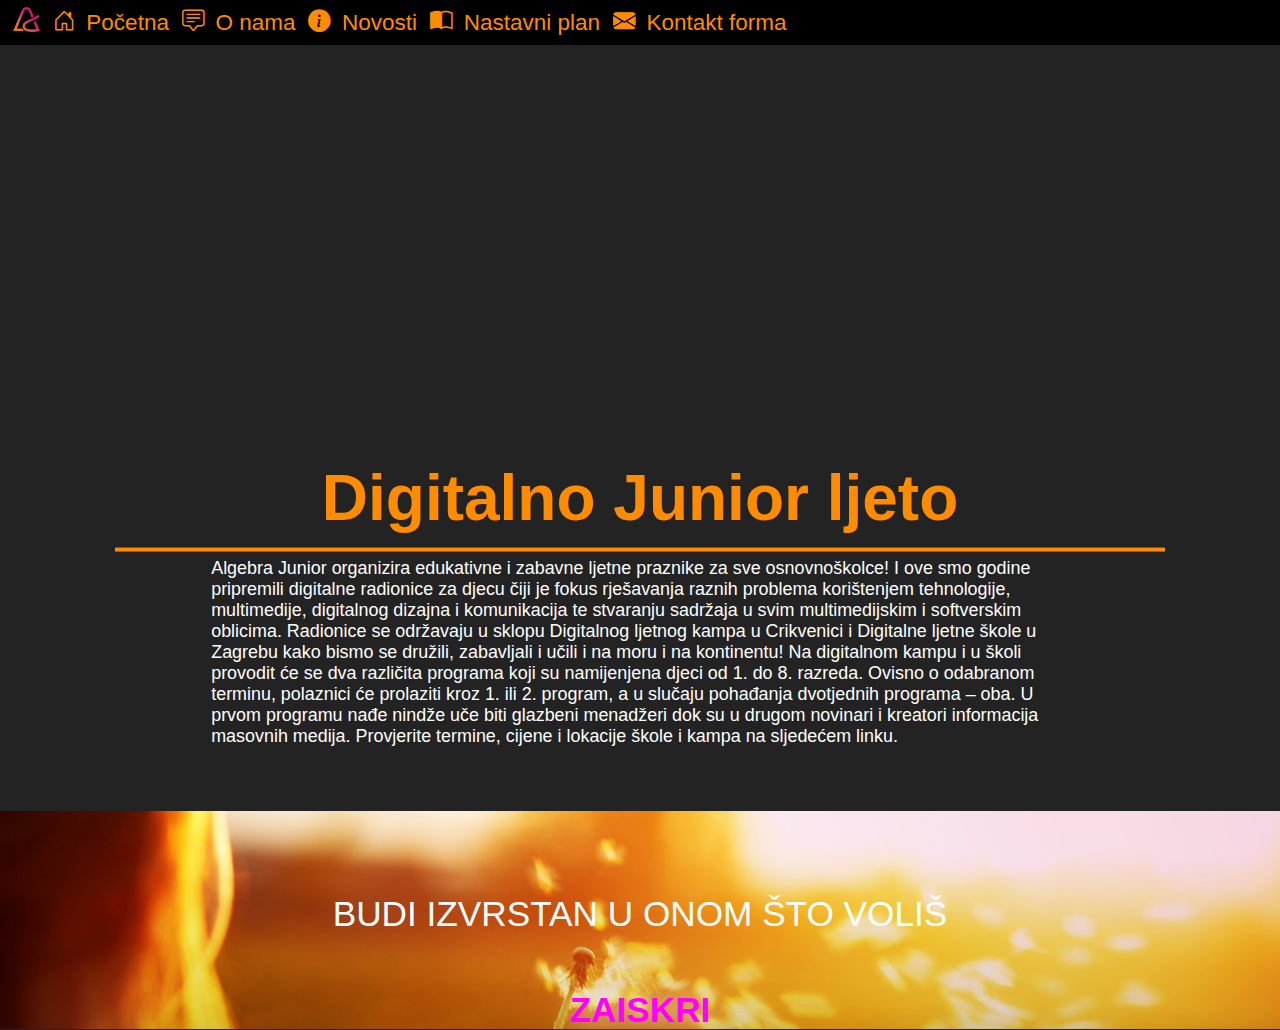
<file: news3.html>
<!DOCTYPE html>
<html lang="en">
  <head>
    <title>SUPIT projekt Hrvoje Maršić - Algebra digitalno junior ljeto</title>
    <meta charset="UTF-8" />
    <meta http-equiv="X-UA-Compatible" content="IE=edge" />
    <meta name="viewport" content="width=device-width, initial-scale=1.0" />
    <meta name="description" content="Algebra Digitalno Junior ljeto" />

    <link
      rel="stylesheet"
      href="https://cdn.jsdelivr.net/npm/bootstrap-icons@1.9.1/font/bootstrap-icons.css"
    />
    <link rel="stylesheet" href="jquery-ui-dist/jquery-ui.min.css" />
    <link rel="stylesheet" href="css/style.css" />
    <link rel="stylesheet" href="css/specificNews.css" />
    <link rel="stylesheet" href="css/navigation.css" />
    <link rel="stylesheet" href="css/rightNav.css" />
    <link rel="stylesheet" href="css/footer.css" />
    <link rel="stylesheet" href="css/form.css" />

    <script src="jquery-ui-dist/external/jquery/jquery.js"></script>
    <script src="jquery-ui-dist/jquery-ui.min.js"></script>
  </head>

  <body>
    <div id="btnDiv">
      <button id="closeTogg">☰</button>
    </div>
    <div id="navDiv">
      <nav id="nav_placeholder"></nav>
    </div>
    <script src="js/navigation.js"></script>

    <div id="topNewsDiv">
      <img
        id="topNews"
        src="images/novost3.jpg"
        alt="Algebra digital junior ljeto"
      />
      <p>Digitalno Junior ljeto</p>
    </div>
    <div id="mainDiv">
      <h1>Digitalno Junior ljeto</h1>
    </div>
    <div class="textDiv">
      <p>
        Algebra Junior organizira edukativne i zabavne ljetne praznike za sve
        osnovnoškolce! I ove smo godine pripremili digitalne radionice za djecu
        čiji je fokus rješavanja raznih problema korištenjem tehnologije,
        multimedije, digitalnog dizajna i komunikacija te stvaranju sadržaja u
        svim multimedijskim i softverskim oblicima. Radionice se održavaju u
        sklopu Digitalnog ljetnog kampa u Crikvenici i Digitalne ljetne škole u
        Zagrebu kako bismo se družili, zabavljali i učili i na moru i na
        kontinentu! Na digitalnom kampu i u školi provodit će se dva različita
        programa koji su namijenjena djeci od 1. do 8. razreda. Ovisno o
        odabranom terminu, polaznici će prolaziti kroz 1. ili 2. program, a u
        slučaju pohađanja dvotjednih programa – oba. U prvom programu nađe
        nindže uče biti glazbeni menadžeri dok su u drugom novinari i kreatori
        informacija masovnih medija. Provjerite termine, cijene i lokacije škole
        i kampa na sljedećem linku.
      </p>
    </div>
    <div id="foot_placeholder"></div>
    <script src="js/footer.js"></script>
  </body>
</html>
</file>
<file: css/style.css>
body{
    font-family: 'Segoe UI', Tahoma, Geneva, Verdana, sans-serif;
    background-color: #232323;
    color: white;
}

h1{
    text-align: center;
    font-size: 5vw;
    color: darkorange;
    border-bottom:darkorange 0.5vh solid;
    padding: 1vw;
    width: 80vw;
}

h2{
    font-size: 3vw;
    color:magenta;
}

h3{
    font-size: 1.25vw;
    color: gray;
}

h4{
    font-size: 4vh;
    color:navy;
}

#mainDiv{
    display: flex;
    flex-direction: column;
    justify-content: center;
    align-items: center;
    animation: flyingUp 1s ease forwards;
    position:relative;
    transform:translateY(34%);
    -webkit-transform: translateY(34%);
    height: 13vw;
}

@keyframes flyingUp {
    to {
        transform: translateY(0%);
        -webkit-transform: translateY(0%);
    }
}

#rightNavUl{
    visibility: hidden;
}


@media only screen and (min-width: 769px) and (max-width: 1200px){
    #foot_placeholder{
        display: none;
    }

    #mainDiv{
        padding-top: 8vh;
    }

    #rightNavUl{
        visibility: hidden;
    }
}


@media only screen and (max-width: 768px){
    #foot_placeholder{
        display: none;
    }
    
    #rightNavUl{
        visibility: hidden;
    }
    
    #mainDiv{
        animation:none;
        height: auto;
        padding-top: 7vh;
    }
}
</file>
<file: css/index.css>
body{
    font-family: 'Segoe UI', Tahoma, Geneva, Verdana, sans-serif;
    background-color: #333;
}

#background,
#foot_placeholder{
    display: none;
}

#myVideoDiv{
    position: relative;
    text-align: center;
}

#myVideo{
    width: 100vw;
    top: 50%;
    left: 50%;
}

#anim,
#anim2{
    width: 60vw;
}

#text1,
#text2,
#text3{
	display: inline-block;
	letter-spacing: 2px;
    font-size: 5vw;
}

#text1,
#text2{
	color: whitesmoke;
    text-shadow: 0 0  1vw black;
}

#text3{
	color: red;
    font-weight: 900;
    text-shadow: 0 0  1vw darkred;
}

#cursor1, 
#cursor2{
	display: inline-block;
	width: 1vw;
	height: 8vh;
	background-color: whitesmoke;
	animation: blink .75s step-end infinite;
}

@keyframes blink {
	from, to { 
		background-color: transparent 
	}
	50% { 
		background-color: whitesmoke; 
	}
}


@media only screen and (min-width: 769px) and (max-width: 1200px) {
    body{
        background-color: black;
    }

    #myVideo {
        height: 100vh;
    }
}


@media only screen and (max-width: 768px) {
    #navDiv,
    #myVideoDiv,
    #anim,
    #anim1{
        display: none;
    }
    
    #background{
        display: flex;
        flex-direction: column;
        padding-top: 8vh;
    }

    #background img{
        width: 100vw;
        height: 100%;
        object-fit: fill;
    }

    #foot_placeholder{
        display:block;
        position:fixed;
        bottom: 0;
        width: 100vw;
    }
}
</file>
<file: css/navigation.css>
*{
    border: 0;
    margin: 0;
    padding: 0;
    font-family: 'Segoe UI', Tahoma, Geneva, Verdana, sans-serif;
}

#navDiv{
    position: fixed;
    height: 5vh;  
    width: 100vw;
    font-size: 2.5vh;
    z-index: 1;
    background-color: black;
}

#nav_placeholder{
    position: relative;
    display: flex;
    height: 5vh; 
    align-items: center;
}

#logoAlgebra{
    height: auto;
    width: 3vh;
    margin: 0 1vw 0;
}

ul{
   list-style: none;
   display: flex;
}

#leftNavUl li i{
    margin-right: 0.5vh;
}

li a{
    text-decoration: none;
    color: darkorange;
    margin-right: 1vw;
}

li a:hover{
    color: magenta;
}

#btnDiv{
    display: none;
    border-bottom: 2px solid;
}

#rightNavUl{
    position: absolute;
    right: 1vw;
}


@media only screen and (max-width: 768px) {
    #navDiv{
        height: auto;
        flex-direction: column;
        background-color: black;
        padding-top: 8vh;
    }

    #nav_placeholder{
        height:auto;
    }

    #leftNavUl{
        height:auto;
        flex-direction: column;
        margin: 0;
    }
    
    #logoAlgebra{
        display:none;
    }

    #leftNavUl li{
      display: block;
      width: 100vw;
      border-top: darkorange 1px solid;
      margin-left: 0vw;
      font-size: 5vh;

    }
    
    #leftNavUl li:hover{
       background-color:darkgrey;
    }

    #btnDiv{
        width: 100vw;
        display:flex;
        justify-content:flex-start;
        align-items:center;
        height: 8vh;
        background-color: black;
        position:fixed;
        z-index: 2;
    }

    #closeTogg{
        display: block;
        height: 8vh;
        width: 15vw;
        font-weight: 900;
        border:none;
        outline: none;
        background-color: darkorange;
        color: white;
        cursor: pointer;
        font-size: 5vh;
        position: fixed;
        z-index: 2;
    }

    #closeTogg:hover{
        background-color: magenta;
    }

    #rightNavUl{
        display: none;
    }
}

@media only screen and (min-width: 769px) and (max-width: 1200px){
    #navDiv{
        width: 100vw;
        height: 10vh;
        display: block;
        position: fixed;
        top: 0;
    }

    #logoAlgebra{
        display: none;
    }

    #leftNavUl{
        flex-direction: row;
        max-width: 1200px;
        margin: 0 auto 0;
        height: auto;
        position: absolute;
    }

    #nav_placeholder{
        flex-direction: column;
    }

    #leftNavUl li{
        font-size: 1vh;
        margin-left: 2vw;
        margin-top: 2vh;
        visibility: hidden;
    }

    #leftNavUl li a i{
        font-size: 5vh;
        visibility: visible;
    }

    #rightNavUl{
        display: none;
    }
}
</file>
<file: css/form.css>
.no-close .ui-dialog-titlebar-close {
    display: none;
}

.ui-dialog-titlebar{
    color: magenta;
    font-size: 20px;
}

label[for=name], label[for=email], label[for=importance], label[for=message]{
    font-size: 17px;
}

label[for=newsletter]{
    display: inline;
    font-size: 17px;
}

#name, #email{
    border: 1px solid magenta;
    width: 100%;
    padding: 12px 20px;
    margin: 8px 0;
    box-sizing: border-box;
}

textarea{
    border: 1px solid magenta;
    width: 100%;
    padding: 12px 20px;
    margin: 8px 0;
    box-sizing: border-box;
}

select{
    height: 30px;
    width: 100%;
    margin-top: 10px;
    margin-bottom: 10px;
}

#newsletter{
    margin-left: 5px;
}

#buttons{
margin-top: 4%;
padding-left: 10%;
}

input[type=submit]{
   background-color: blue;
   color: white;
   height: 40px;
   width: 100px;
   border-radius: 7%;
   margin-right: 20px;
}

input[type=button]{
    background-color: red;
    color: white;
    height: 40px;
    width: 100px;
    border-radius: 7%;
    margin-right: 20px;
 }
</file>
<file: css/footer.css>
#footer{
    background-image: url("/images/zaiskri-bg.jpg");
    width: 100vw;
    height:auto;
    background-size: 100vw auto;
}

#footer div:nth-of-type(1){
    display: flex;
    justify-content: center;
    align-items: center;
    height: 8vw;
    padding-top: 4vw;
}

#footer div:nth-of-type(2){
    display: flex;
    justify-content: center;
    align-items: center;
    height: 5vw;
}

#footer div:nth-of-type(1) p{
    font-size: 2.75vw;
    color: white;
}

#footer div:nth-of-type(2) p{
    font-size: 2.75vw;
    font-weight: 900;
    color: magenta;
    text-shadow: 0 0 2vw white;
    padding-top: 2vw;
}


@media only screen and (max-width: 768px) {
    #footer{
    height: 40vh;
    width: 100vw;
    background-size: auto 40vh;
    }

    #footer div:nth-of-type(1){
        height: 14vh;
        margin: 2vw;
    }

    #footer div:nth-of-type(2){
        height: 9vh;
    }

    #footer div:nth-of-type(2) p{
        font-size: 5vh;
    }

    #footer div:nth-of-type(1) p{
        font-size: 4vh;
        text-align: center;
    }
}
</file>
<file: css/aboutUs.css>
#topPage{
    animation: flying 1s ease forwards;
    position: relative;
    height: 20vw;
    transform: translateY(-100%);
    -webkit-transform: translateY(-100%);
}

@keyframes flying {
    to {
        transform: translateY(0%);
        -webkit-transform: translateY(0%);
    }
}

#campusPic{
    height: 100%;
    width: 100vw;
    object-fit: cover;
}

#headerDiv{
    display: flex;
    flex-direction: column;
    justify-content: center;
    align-items: center;
    animation: flyingUp 1s ease forwards;
    position: relative;
    transform: translateY(34%);
    -webkit-transform: translateY(34%);
    height: 10vw;
}

@keyframes flyingUp {
    to {
        transform: translateY(0%);
        -webkit-transform: translateY(0%);
    }
}

.subtitles{
    display: flex;
    flex-direction: column;
    justify-content: center;
    align-items: center;
    height: 5vw;
}

.subtitles h2{
    padding-top: 4vw;
    margin-top: -4vw;
}

.textDiv{
    display: flex;
    flex-direction: column;
    justify-content: center;
    align-items: center;
    width: 100vw;
}

.textDiv p{
    width: 75vw;
    font-family: 'Lucida Handwriting', cursive;
    padding-top: 2vh;
    font-size: 3vh;
    text-align: center;
}

.textDiv p:nth-child(2) {
    padding-bottom: 4vh;
}

.articlesContainerDiv{
    display: flex;
    flex-direction: column;
    align-items: center;
}

.articlesDiv{
    display: flex;
    justify-content: center;
}

#articlesByYear{
    display: grid;
    grid-template-rows: auto;
    grid-template-columns: 30vw 30vw 30vw;
    justify-content: center;
}

.articlesDiv article{
    width: 25vw;
    padding:0.5vw;
    margin: 0.5vw;
    border: 0.5px black solid;
}

.articlesDiv article h3,
#picGrid h3{
    margin:0;
    height: 10vh;
    border-bottom: 0.5px solid darkgray;
    text-align: justify;
    text-justify: inter-word;
}

#picGrid h3{
    text-align: left;
}

.year{
    color:blue;
    margin-right: 1vw;
}

.articlesDiv article p, #picGrid article p{
    font-size: 2vh;
    text-align: justify;
    text-justify: inter-word;
    line-height: 1.75vw;
    padding-bottom: 1vw;
    margin: 0.5vw;
}

#picGrid
{
    padding-top: 1.75vw;
    display: grid;
    grid-template-rows: 15vw 15vw;
    grid-template-columns: 21vw 21vw 21vw 21vw;
    justify-content: center;
}

#picGrid article{
    height:14vw;
    width: 20vw;
    padding:0.5vw;
    margin: 0.5vw;
}

#picGrid article img{
    width: auto;
    height: 5vw;
    display: block;
    margin-left: auto;
    margin-right: auto;
    padding-top: 1vw;
}

#background{
    width:100vw;
    height: auto;
    background-image:url("/images/kakoDoNas.jpg") ;
    background-size: 100vw 50vw;
}

#location{
    padding-top: 2vw;
    display: grid;
    grid-template-rows: auto;
    grid-template-columns: 35vw 35vw;
    justify-content: center;
}

.howToReachUsDiv{
    height: 45vh;
    width: 30vw;
    background-color:whitesmoke;
    border: 0.7px solid black;
    padding: 1.5vw;
    margin: 1vw;
    padding-bottom: 5vw;
}

.howToReachUsDiv article p{
    padding: 1vh 0 1vh;
    display: block;
    margin: 0 8% 0;
    font-size: 2vh;
    color: #232323;
}

.howToReachUsDiv article h4{
    padding-top: 0.25vh;
}

#googleMap{
    overflow:hidden;
    position:relative;
    height:0;
    padding-bottom: 30%;
}

#googleMap iframe{
    top:5%;
    left: 15%;
    height: 55vh;
    width:70vw;
    position:absolute;
}

#rightNavUl{
    visibility: visible;
}


@media only screen and (min-width: 769px) and (max-width: 1200px){
    #rightBar,
    #topPage{
        display:none;
    }

    #headerDiv{
        margin-top: 8vh;
        animation: none;
        margin-bottom:15vh;
    }

    #headerDiv h1{
        width: 70vw;
    }
    
    .subtitles{
        margin-top: 4vh;
    }

    .subtitles h2{
        padding-top: 50vw;
        margin-top: -50vw;
        margin-bottom: 5vh;     
    }

    .articlesContainerDiv{
        align-items: center;
    }
    
    .articlesDiv{
        flex-flow: wrap;
        width: 75vw;
    }

    .articlesDiv article h3,
    #picGrid article h3{
        height: auto;
    }
    
    .articlesDiv article p{
        line-height: 4vh;
        padding: 1vw;
    }
    
    #articlesByYear{
        width: inherit;
        height: auto;
        padding: 0.8vw;
        grid-template-columns: 75vw;
        grid-template-rows: auto;
    }
    
    .articlesDiv article{
        width: inherit;
    }
    
    #picGrid article,
    #location article{
        width: inherit;
        height: auto;
        padding: 0.8vw;
        margin-left: 0;
    }
    
    .howToReachUsDiv{
        width: inherit;
        height: auto;
        margin-bottom: 2vh;
        margin-left: 0;
    }
    
    .howToReachUsDiv article p{
        line-height: 4vh;
        padding: 1vw;
    }
    
    .howToReachUsDiv article h4{
        text-align: left;
    }
    
    #picGrid,
    #location{
        grid-template-columns: 75vw;
        grid-template-rows: auto;
    }
    
    .year {
        margin-right: 0.05vw;
    }
    
    #picGrid article img{
        width: auto;
        height: 15vw;
        padding-top: 1vw; 
    }

    #googleMap{
        padding-bottom: 60%;
    }
    
    #googleMap iframe{
        left: 12.4vw;
        height: 50vw;
        width: 75vw;
    }
}


@media only screen and (max-width: 768px){
    h2{
        font-size: 5vw;
    }

    h3,
    h4{
        font-size: 3vw;
    }

    #topPage{
        display: none;
    }

    #headerDiv{
        animation: none;
        height: 15vh;
    }

    .subtitles{
        padding-top: 10vh;
        margin-bottom: 4vh;
    }

    .articlesContainerDiv{
        align-items: center;
    }

    .articlesDiv{
        flex-flow: wrap;
        width: 85vw;
    }

    #articlesByYear{
        width: inherit;
        flex-wrap: wrap;
        height: auto;
        padding: 1vh;
        grid-template-columns: 90vw;
        grid-template-rows: auto;
    }

    .articlesDiv article{
        width: inherit;
    }

    #picGrid article,
    #location article{
        width: inherit;
        height: auto;
        padding: 0.8vw;
        margin-left: 0;
    }

    .howToReachUsDiv{
        width: inherit;
        height: auto;
        margin-bottom: 2vh;
        margin-left: 0;
    }

    .howToReachUsDiv article p,
    .articlesDiv article p{
        line-height: 4vh;
        padding: 1vw;
    }

    .howToReachUsDiv article h4{
        text-align: left;
    }

    .articlesDiv article h3,
    #picGrid article h3{
        height: auto;
    }

    #picGrid,
    #location{
        grid-template-columns: 90vw;
        grid-template-rows: auto;
    }

    .year{
        margin-right: 0.05vw;
    }
    
    #picGrid article img{
        width: auto;
        height: 15vw;
        padding-top: 1vw; 
    }

    #googleMap{
        padding-bottom: 60%;
    }

    #googleMap iframe{
        left: 5vw;
        height: 50vw;
        width: 90vw;
    }
}
</file>
<file: css/rightNav.css>
.slideIn{
    transform:translateX(110%);
    -webkit-transform: translateX(110%);
    animation: flyin 0.7s ease forwards;
    animation-delay: 1.1s;
    animation-fill-mode: forwards; 
    text-decoration: none;
}

#mobileRightBar{
    display:none;
}

@keyframes flyin {

    90% {
        transform: translateX(-2%);
        -webkit-transform: translateX(-2%);
    }

    100% {
        transform: translateX(0%);
        -webkit-transform: translateX(0%);
    }
}


@media only screen and (max-width: 768px) {
    #navDiv{
        display: none;
    }
    #mobileRightBar{
        width: 80vw;
        height: 8vh;
        display: block;
        position: fixed;
        top: 0;
        right: 0;
        z-index: 3;
    }

    #wrapper{
        flex-direction: row;
        margin: 0;
        right: 1vw;
        height: 8vh;
        position: absolute;
        font-size: 5vh;
        z-index: 2;
    }
}


@media only screen and (min-width: 768px) and (max-width: 1200px){
    #mobileRightBar{
        width: 10vw;
        height: 100vh;
        display: block;
        position: fixed;
        top: 0;
        background-color: black;
    }

    #wrapper{
        flex-direction: column;
        margin: 0;
        padding-left: 50%;
        height: auto;
        width: 10vw;
        position: relative;
        top: 50%;
        left: 50%;
        transform: translate(-50%, -50%);
        font-size: 5vw;
    }
}
</file>
<file: css/curriculum.css>
#autocompleteSearch{
    width: 30vw;
    padding: 0.25vw;
    box-shadow: 0px 0px 0.5vw 0.15vw magenta;
    margin-bottom: 1vw;
    margin-top: 1vw;
}

#searchDiv{
    display: grid;
    grid-template-rows: auto;
    grid-template-columns: 50vw 50vw;
    justify-content: center;
    height: auto;
    padding-bottom: 20vh;
    padding-top: 6vh;
}

#search{
    width: 33vw;
    margin-left: 10vw
}

#tblSubjects{
    width: 45vw;
    border-collapse: collapse;
}

#tblSubjects td{
    width: 15vw;
}

#tblHead{
    text-transform: capitalize;
    text-align: left;
}

#tblBody tr{
    height: 8vh;
}

#btnRemove{
    background-color: red;
    border: none;
    border-radius: 15%;
    font-size: 0.8vw;
    color:white;
    padding: 0.5vw 0.5vw;
    height: 2vw;
    cursor: pointer;
}

#tblBody tr:nth-child(even){
    background-color: darkorange;
}

#tblBody tr:nth-child(odd){
    background-color:magenta;
}

#total{
    border-top: white 2px solid;
    font-weight: 900;
}

#total tr td:nth-child(2), #total tr td:nth-child(3){
    color: red;
}


@media only screen and (min-width: 769px) and (max-width: 1200px){
    #searchDiv{
        grid-template-rows: auto;
        grid-template-columns: 75vw;
        justify-content: center;
        height: auto;
        padding-top: 15vh;
    }

    #search{
        width: auto;
        margin-left: 0;
    }

    #autocompleteSearch,
    #tblSubjects{
        width: 75vw;
        margin-top: 4vh;
    }

    #tblBody{
        height: 9vh;
    }

    #btnRemove{
        border-radius: 15%;
        font-size: 2vh;
        height: 6vh;
    }
}


@media only screen and (max-width: 768px) {
    #searchDiv{
        grid-template-rows: auto;
        grid-template-columns: 90vw;
        justify-content: center;
        height: auto;
        padding-top: 15vh;
    }

    #search{
        width: auto;
        margin-left: 0;
    }

    #autocompleteSearch,
    #tblSubjects{
        width: 90vw;
        margin-top: 2vh;
    }

    #tblBody{
        font-size: 2vh;
    }

    #btnRemove{
        border-radius: 15%;
        font-size: 2vh;
        height: 5vh;
        width: auto;
    }
}
</file>
<file: css/news.css>
#picsDiv {
    display: grid;
    grid-template-rows: auto;
    grid-template-columns: 33vw 33vw 33vw;
    justify-content: center;
    width: 100vw;
}

#picsDiv div{
    width: auto;
    height: 75vh;
    overflow: hidden;
    position: relative;
    animation: appear 0.75s ease forwards;
    animation-fill-mode: forwards;
    opacity:0;
    transform:scale(0);
    filter:blur(4px);
}

@keyframes appear {
    to {
        opacity: 1;
        transform: scale(1);
        filter: blur(0);
    }
}

#picsDiv div img{
    width: 75%;
    height: 75%;
    border-radius: 50%;
    object-fit: fill;
    margin: 2vh 5vw 2vh;
    border: 1vh solid whitesmoke;
    box-shadow: 10px 10px 30px gray;
}

h2{
    font-size: 1.5vw;
    position: absolute;
    top: 10%;
    left: 43%;
    color:yellow;
    text-align: center;
}

h3{
    font-size: 1vw;
    position: absolute;
    top: 40%;
    left: 55%;
    transform: translate(-50%, -50%);
    color: white;
    text-align: center;
}

#picsDiv div:hover h2,#picsDiv div:hover h3{
    font-size: 1.35vw; 
}


@media only screen and (min-width: 769px) and (max-width: 1200px){
    #picsDiv
    {
        display: grid;
        grid-template-rows: auto;
        grid-template-columns: 100vw;
    }

    #picsDiv div{
        width: auto;
    }

    .pic{
        display: block;
        height: auto;
        width: 80%;
    }

    h2{
        font-size: 5vh;
        top: 10%;
        left: 35%;
    }

    h3{
        font-size: 3vh;
        top: 40%;
        left: 45%;
    }
    
    #picsDiv div:hover h2,#picsDiv div:hover h3{
        font-size: 4vh; 
    }
}


@media only screen and (max-width: 768px) {
    #mainDiv{
        padding-top: 8vh;
    }

    #mainDiv h1{
        font-size: 4vh;
    }

    #picsDiv
    {
        display: flex;
        flex-direction: column;
        position: absolute;
        top: 20vh;
        padding-left: 5%;
    }

    #picsDiv div{
        width: auto;
    }

    .pic{
        display: block;
        height: auto;
        width: 80%;
    }

    h2{
        font-size: 4vh;
        top: 10%;
        left: 33%;
    }

    h3{
        font-size: 3vh;
        top: 45%;
        left: 45%;
    }

    #picsDiv div:hover h2,#picsDiv div:hover h3{
        font-size: 3.5vh; 
    }
}
</file>
<file: css/specificNews.css>
#topNewsDiv{
    animation: flying 1s ease forwards;
    position: relative;
    width: 100vw;
    height: 40vh;
    transform: translateY(-100%);
    -webkit-transform: translateY(-100%);
}

#topNews{
    width: 100vw;
    height: 100%;
    object-fit: cover;
}

@keyframes flying {
    to {
        transform: translateY(0%);
        -webkit-transform: translateY(0%);
    }
}

#topNewsDiv p{
    font-size: 3vw;
    width: 45vw;
    text-align: center;
    color:white;
    position: absolute;
    top: 50%;
    left: 50%;
    transform: translate(-50%, -50%);
}

#topNews{
    width: 100vw;
}

.textDiv{    
    display: flex;
    flex-direction: column;
    justify-content: center;
    align-items: center;
    width: 100vw;
    padding-bottom: 5vw;
}

.textDiv p{
    width:67vw;
    padding-top: 2.5vw;
    font-size: 1.4vw;
}

#galDiv a{
    overflow: hidden;
}

#galDiv a img{
    -webkit-transition: all .2s ease;
    -moz-transition: all .2s ease;
    -ms-transition: all .2s ease;
    -o-transition: all .2s ease;
    transition: all .2s ease;
}

#galDiv a img:hover{
    -webkit-transform:scale(1.5); /* Safari and Chrome */
    -moz-transform:scale(1.5); /* Firefox */
    -ms-transform:scale(1.5); /* IE 9 */
    -o-transform:scale(1.5); /* Opera */
    transform:scale(1.5);
}

@media only screen and (min-width: 769px) and (max-width: 1200px){
    #topNewsDiv{
        padding-top: 10vh;
        animation: none;
        height:auto;
        transform:translateY(0%);
        -webkit-transform: translateY(0%);
    }

    #topNewsDiv p{
        font-size: 4vh;
    }

    #mainDiv{
        animation: none;
        transform:translateY(0%);
        -webkit-transform: translateY(0%);
    }

    #mainDiv h1{
        width:50vw;
        font-size: 4vw;
    }

    .textDiv p{
        margin-top: 3vh;
        width:75vw;
        font-size: 4vw;
    }
}

 @media only screen and (max-width: 768px) {
    #topNewsDiv{
        display: none;
    }

    .textDiv{
        padding-top: 10vh;
    }

    .textDiv p{
        width: 85vw;
        font-size: 2.5vh;
    }
}
</file>
